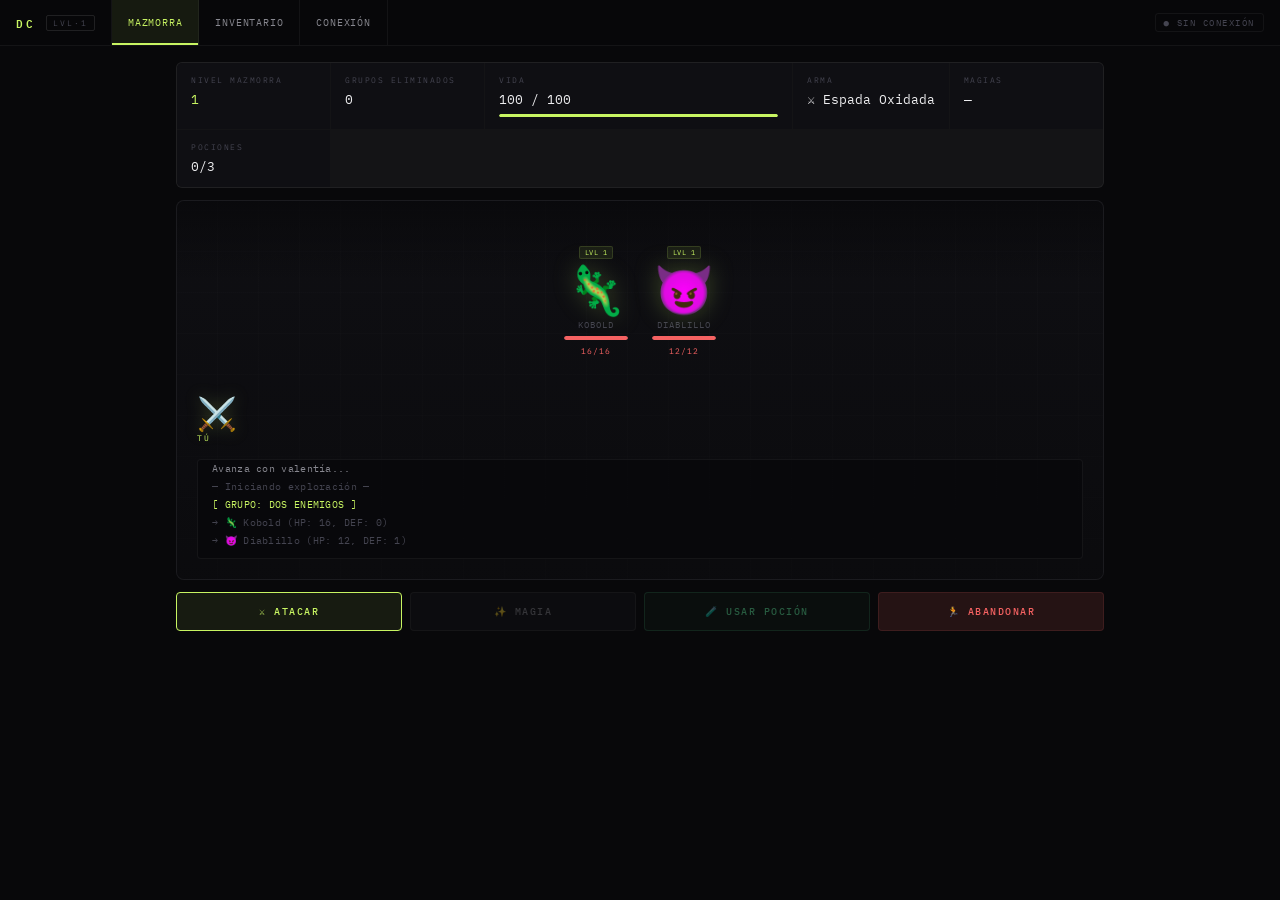
<file: otros/pwa/index.html>
<!DOCTYPE html>
<html lang="es">
<head>
  <meta charset="UTF-8">
  <meta name="viewport" content="width=device-width, initial-scale=1.0">
  <meta name="apple-mobile-web-app-capable" content="yes">
  <meta name="apple-mobile-web-app-title" content="Dungeon Crawler">
  <meta name="apple-mobile-web-app-status-bar-style" content="black-translucent">
  <meta name="theme-color" content="#08080a">
  <link rel="manifest" href="./manifest.json">
  <link rel="apple-touch-icon" href="./docs/png/logo/logo_180x180.png">
  <link rel="icon" href="./docs/png/logo/logo_192x192.png" type="image/png">
  <link rel="preconnect" href="https://fonts.googleapis.com">
  <link rel="stylesheet" href="https://fonts.googleapis.com/css2?family=IBM+Plex+Mono:wght@300;400;500;600&family=IBM+Plex+Sans:wght@300;400;500&display=swap">
  <link rel="stylesheet" href="./css/index.css">
  <title>Dungeon Crawler</title>
</head>
<body>

<!-- ══════════════════════════ HEADER ══════════════════════════ -->
<header id="main-header">
  <a class="logo" href="#">DC<span class="logo-lvl" id="header-level">LVL·1</span></a>
  <nav class="nav-links">
    <a class="nav-link active" href="#" id="nav-game">MAZMORRA</a>
    <a class="nav-link" href="#" id="nav-inv">INVENTARIO</a>
    <a class="nav-link" href="#" id="nav-api">CONEXIÓN</a>
  </nav>
  <div class="nav-right">
    <span id="conn-badge" class="conn-badge offline">● SIN CONEXIÓN</span>
  </div>
  <button class="burger-btn" id="burger" aria-label="Menu">
    <span></span><span></span><span></span>
  </button>
</header>

<div class="mobile-menu" id="mobile-menu">
  <a class="mobile-menu-link active" href="#" data-page="game">MAZMORRA</a>
  <a class="mobile-menu-link" href="#" data-page="inv">INVENTARIO</a>
  <a class="mobile-menu-link" href="#" data-page="api">CONEXIÓN API</a>
</div>

<!-- ══════════════════════════ PAGES ══════════════════════════ -->
<main>

<!-- ▸ PAGE: JUEGO -->
<div class="page active" id="page-game">
  <div class="game-wrap">

    <!-- HUD -->
    <div class="hud">
      <div class="hud-block">
        <div class="hud-label">NIVEL MAZMORRA</div>
        <div class="hud-val accent" id="hud-level">1</div>
      </div>
      <div class="hud-block">
        <div class="hud-label">GRUPOS ELIMINADOS</div>
        <div class="hud-val" id="hud-kills">0</div>
      </div>
      <div class="hud-block hud-hp">
        <div class="hud-label">VIDA</div>
        <div class="hud-val" id="hud-hp">100 / 100</div>
        <div class="hp-bar-wrap"><div class="hp-bar" id="hp-bar"></div></div>
      </div>
      <div class="hud-block">
        <div class="hud-label">ARMA</div>
        <div class="hud-val" id="hud-weapon">⚔️ Espada Oxidada</div>
      </div>
      <div class="hud-block">
        <div class="hud-label">MAGIAS</div>
        <div class="hud-val" id="hud-magics">—</div>
      </div>
      <div class="hud-block">
        <div class="hud-label">POCIONES</div>
        <div class="hud-val" id="hud-potions">0/3</div>
      </div>
    </div>

    <!-- PASILLO / ARENA -->
    <div class="corridor" id="corridor">
      <div class="corridor-bg"></div>
      <div class="corridor-fog"></div>
      
      <!-- Zona de enemigos -->
      <div class="enemy-zone" id="enemy-zone">
        <!-- Generado dinámicamente -->
      </div>

      <!-- Zona del jugador -->
      <div class="player-zone">
        <div class="player-sprite" id="player-sprite">⚔️</div>
        <div class="player-label">TÚ</div>
      </div>

      <!-- Log de batalla -->
      <div class="battle-log" id="battle-log">
        <div class="log-entry accent">[ BIENVENIDO A LA MAZMORRA ]</div>
        <div class="log-entry">Avanza con valentía...</div>
      </div>
    </div>

    <!-- CONTROLES -->
    <div class="controls">
      <button class="btn-primary" id="btn-attack">⚔️ ATACAR</button>
      <button class="btn-secondary" id="btn-magic" disabled>✨ MAGIA</button>
      <button class="btn-potion" id="btn-potion" disabled>🧪 USAR POCIÓN</button>
      <button class="btn-danger" id="btn-flee">🏃 ABANDONAR</button>
    </div>

    <!-- SELECTOR DE MAGIA -->
    <div class="magic-selector hidden" id="magic-selector">
      <div class="ms-title">SELECCIONA MAGIA</div>
      <div class="ms-list" id="ms-list"></div>
      <button class="btn-secondary" id="ms-cancel">CANCELAR</button>
    </div>

  </div>
</div>

<!-- ▸ PAGE: INVENTARIO -->
<div class="page" id="page-inv">
  <div class="inv-wrap">
    <div class="inv-header">
      <div class="inv-header-tag">— INVENTARIO —</div>
      <h1>Tu equipamiento</h1>
      <p>Items guardados en tu sesión actual</p>
    </div>

    <div class="inv-grid">
      <!-- ARMA ACTUAL -->
      <div class="inv-section">
        <div class="sec-header">
          <span class="sec-num">01</span>
          <span class="sec-title">ARMA EQUIPADA</span>
          <span class="sec-line"></span>
        </div>
        <div class="inv-item-card" id="inv-weapon-card">
          <div class="inv-item-icon">⚔️</div>
          <div class="inv-item-info">
            <div class="inv-item-name" id="inv-weapon-name">Espada Oxidada</div>
            <div class="inv-item-stat" id="inv-weapon-stat">DMG: 3–8</div>
            <span class="cert-tag hi">EQUIPADA</span>
          </div>
        </div>
      </div>

      <!-- MAGIAS -->
      <div class="inv-section">
        <div class="sec-header">
          <span class="sec-num">02</span>
          <span class="sec-title">MAGIAS APRENDIDAS (0/3)</span>
          <span class="sec-line"></span>
        </div>
        <div id="inv-magics-list" class="inv-list">
          <div class="inv-empty">Ninguna magia aprendida aún</div>
        </div>
      </div>

      <!-- POCIONES -->
      <div class="inv-section">
        <div class="sec-header">
          <span class="sec-num">03</span>
          <span class="sec-title">POCIONES (0/3)</span>
          <span class="sec-line"></span>
        </div>
        <div id="inv-potions-list" class="inv-list">
          <div class="inv-empty">Sin pociones guardadas</div>
        </div>
      </div>

      <!-- STATS -->
      <div class="inv-section">
        <div class="sec-header">
          <span class="sec-num">04</span>
          <span class="sec-title">ESTADÍSTICAS</span>
          <span class="sec-line"></span>
        </div>
        <div class="stats-grid">
          <div class="stat-block"><div class="stat-label">GRUPOS VENCIDOS</div><div class="stat-val accent" id="stat-kills">0</div></div>
          <div class="stat-block"><div class="stat-label">NIVEL ACTUAL</div><div class="stat-val accent" id="stat-level">1</div></div>
          <div class="stat-block"><div class="stat-label">DAÑO TOTAL</div><div class="stat-val" id="stat-dmg">0</div></div>
          <div class="stat-block"><div class="stat-label">CURACIÓN TOTAL</div><div class="stat-val" id="stat-heal">0</div></div>
        </div>
      </div>
    </div>
  </div>
</div>

<!-- ▸ PAGE: CONEXIÓN API -->
<div class="page" id="page-api">
  <div class="api-wrap">
    <div class="api-header">
      <div class="api-header-tag">— CONEXIÓN —</div>
      <h1>Servidor de Recompensas</h1>
      <p>Conéctate para obtener items al vencer enemigos</p>
    </div>

    <div class="api-form-card">
      <div class="api-status-bar" id="api-status-bar">
        <span id="api-status-icon">●</span>
        <span id="api-status-text">DESCONECTADO</span>
      </div>

      <div class="api-field">
        <label class="api-label">URL DEL SERVIDOR</label>
        <input class="api-input" id="api-url" type="text" value="http://localhost:3000" placeholder="http://localhost:3000">
      </div>
      <div class="api-field">
        <label class="api-label">USUARIO</label>
        <input class="api-input" id="api-user" type="text" placeholder="admin">
      </div>
      <div class="api-field">
        <label class="api-label">CONTRASEÑA</label>
        <input class="api-input" id="api-pass" type="password" placeholder="••••••••">
      </div>

      <div class="api-actions">
        <button class="btn-primary" id="btn-connect">CONECTAR</button>
        <button class="btn-secondary" id="btn-disconnect">DESCONECTAR</button>
      </div>

      <div class="api-note">
        <span class="cert-tag hi">INFO</span>
        <span>Al conectarte recibirás recompensas al vencer grupos de enemigos. Las magias se conservan incluso si mueres.</span>
      </div>
    </div>
  </div>
</div>

</main>

<!-- ══════════════════════════ MODALS ══════════════════════════ -->

<!-- Modal de recompensa -->
<div class="modal-overlay hidden" id="reward-modal">
  <div class="modal-box">
    <div class="modal-tag">— RECOMPENSA —</div>
    <div class="modal-icon" id="rw-icon">⚔️</div>
    <div class="modal-title" id="rw-title">Espada Corta</div>
    <div class="modal-rarity" id="rw-rarity">RARO</div>
    <div class="modal-stat" id="rw-stat">DMG: 6–14</div>
    <div class="modal-desc" id="rw-desc"></div>
    <div class="modal-actions" id="rw-actions">
      <!-- Dinámico según tipo -->
    </div>
  </div>
</div>

<!-- Modal de nivel up -->
<div class="modal-overlay hidden" id="levelup-modal">
  <div class="modal-box levelup">
    <div class="modal-tag">— NIVEL SUPERADO —</div>
    <div class="modal-icon" id="lu-icon">⬆️</div>
    <div class="modal-title" id="lu-title">NIVEL 2</div>
    <div class="modal-desc">Los enemigos serán más fuertes, pero las recompensas también.</div>
    <button class="btn-primary" id="lu-ok">CONTINUAR</button>
  </div>
</div>

<!-- Modal de muerte -->
<div class="modal-overlay hidden" id="death-modal">
  <div class="modal-box death">
    <div class="modal-tag">— HAS CAÍDO —</div>
    <div class="modal-icon">💀</div>
    <div class="modal-title">DERROTA</div>
    <div class="modal-desc">Has perdido tu arma y pociones. Las magias aprendidas permanecen.</div>
    <button class="btn-primary" id="death-restart">REINTENTAR</button>
  </div>
</div>

<!-- Modal de huida -->
<div class="modal-overlay hidden" id="flee-modal">
  <div class="modal-box">
    <div class="modal-tag">— ESCAPASTE —</div>
    <div class="modal-icon">🏃</div>
    <div class="modal-title">MAZMORRA ABANDONADA</div>
    <div class="modal-desc">Tu progreso ha sido guardado. Las magias, pociones y arma actual se conservan.</div>
    <button class="btn-primary" id="flee-ok">MENÚ PRINCIPAL</button>
  </div>
</div>

<!-- ══════════════════════════ SCRIPTS ══════════════════════════ -->
<script src="./js/game.js"></script>
<script>
  // Registro del Service Worker
  if ('serviceWorker' in navigator) {
    window.addEventListener('load', () => {
      navigator.serviceWorker.register('./sw.js')
        .then(reg => console.log('SW registrado:', reg.scope))
        .catch(err => console.error('SW error:', err));
    });
  }
</script>
</body>
</html>
</file>
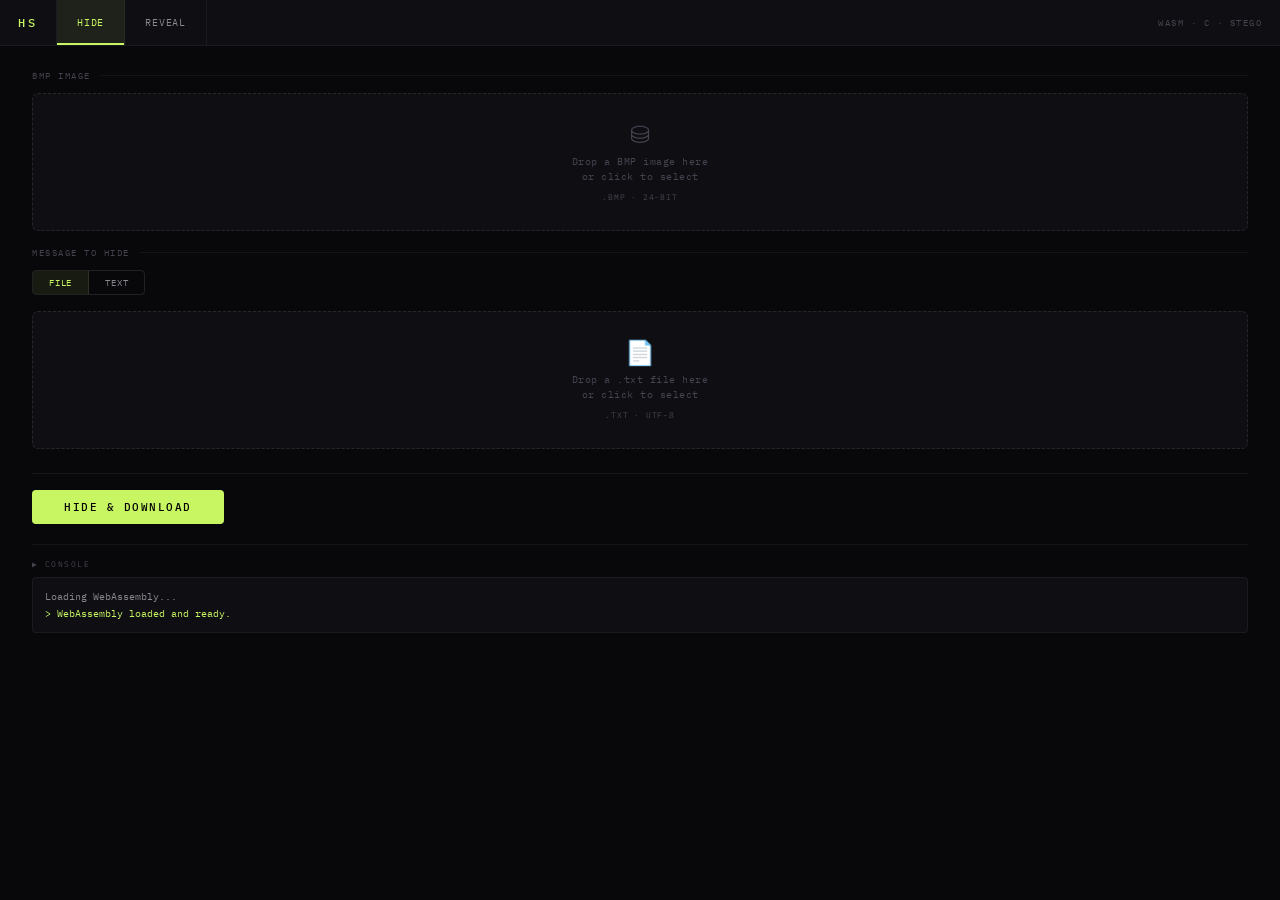
<file: html/hide_show.html>
<!DOCTYPE html>
<html lang="en">
<head>
<meta charset="UTF-8"/>
<meta name="viewport" content="width=device-width, initial-scale=1.0"/>
<title>Hide &amp; Show — Steganography</title>
<link rel="icon" type="image/png" href="../docs/png/logo.png">
<link href="https://fonts.googleapis.com/css2?family=IBM+Plex+Mono:wght@300;400;500&family=IBM+Plex+Sans:wght@300;400;500&display=swap" rel="stylesheet"/>
<link rel="stylesheet" href="../css/hide_show.css">
</head>
<body>

<header>
  <div class="logo" onclick="window.location.assign('../../index.html')">HS</div>
  <div class="mode-tabs">
    <button class="mode-tab active" data-page="hide">Hide</button>
    <button class="mode-tab" data-page="reveal">Reveal</button>
  </div>
  <div class="hdr-right">WASM · C · STEGO</div>
</header>

<!-- ═══════════ HIDE PAGE ═══════════ -->
<div class="page active" id="page-hide">
  <div class="workspace">

    <div class="section-title">BMP Image</div>

    <div class="drop-zone" id="dz-bmp-hide">
      <input type="file" id="bmp-input-hide" accept=".bmp" style="display:none"/>
      <div class="drop-icon">⛁</div>
      <div class="drop-label">Drop a BMP image here<br/>or click to select</div>
      <span class="drop-hint">.bmp · 24-bit</span>
      <span class="drop-filename" id="fn-bmp-hide"></span>
    </div>

    <div class="section-title">Message to Hide</div>

    <div class="source-toggle" id="source-toggle">
      <button class="src-btn active" data-source="file">File</button>
      <button class="src-btn" data-source="text">Text</button>
    </div>

    <div class="source-section active" id="src-file">
      <div class="drop-zone" id="dz-txt">
        <input type="file" id="txt-input" accept=".txt" style="display:none"/>
        <div class="drop-icon">📄</div>
        <div class="drop-label">Drop a .txt file here<br/>or click to select</div>
        <span class="drop-hint">.txt · utf-8</span>
        <span class="drop-filename" id="fn-txt"></span>
      </div>
    </div>

    <div class="source-section" id="src-text">
      <textarea class="txt-textarea" id="txt-textarea" placeholder="Type the message you want to hide in the image..."></textarea>
    </div>

    <div class="action-row">
      <button class="action-btn" id="btn-hide">Hide &amp; Download</button>
    </div>

    <div class="console-wrap">
      <div class="console-header">▶ console</div>
      <div class="console" id="console-hide">Loading WebAssembly...</div>
    </div>

  </div>
</div>

<!-- ═══════════ REVEAL PAGE ═══════════ -->
<div class="page" id="page-reveal">
  <div class="workspace">

    <div class="section-title">Image with Secret</div>

    <div class="drop-zone" id="dz-bmp-reveal">
      <input type="file" id="bmp-input-reveal" accept=".bmp" style="display:none"/>
      <div class="drop-icon">⛁</div>
      <div class="drop-label">Drop the BMP image with the hidden message<br/>or click to select</div>
      <span class="drop-hint">.bmp · 24-bit</span>
      <span class="drop-filename" id="fn-bmp-reveal"></span>
    </div>

    <div class="result-box" id="result-box">
      <div class="result-label">Revealed Message</div>
      <div class="result-text" id="result-text"></div>
    </div>

    <div class="action-row">
      <button class="action-btn" id="btn-reveal">Reveal Secret</button>
    </div>

    <div class="console-wrap">
      <div class="console-header">▶ console</div>
      <div class="console" id="console-reveal">Loading WebAssembly...</div>
    </div>

  </div>
</div>

<script src="../js/hide_show/main.js"></script>
<script src="../js/hide_show/hide_show.js"></script>

</body>
</html>
</file>
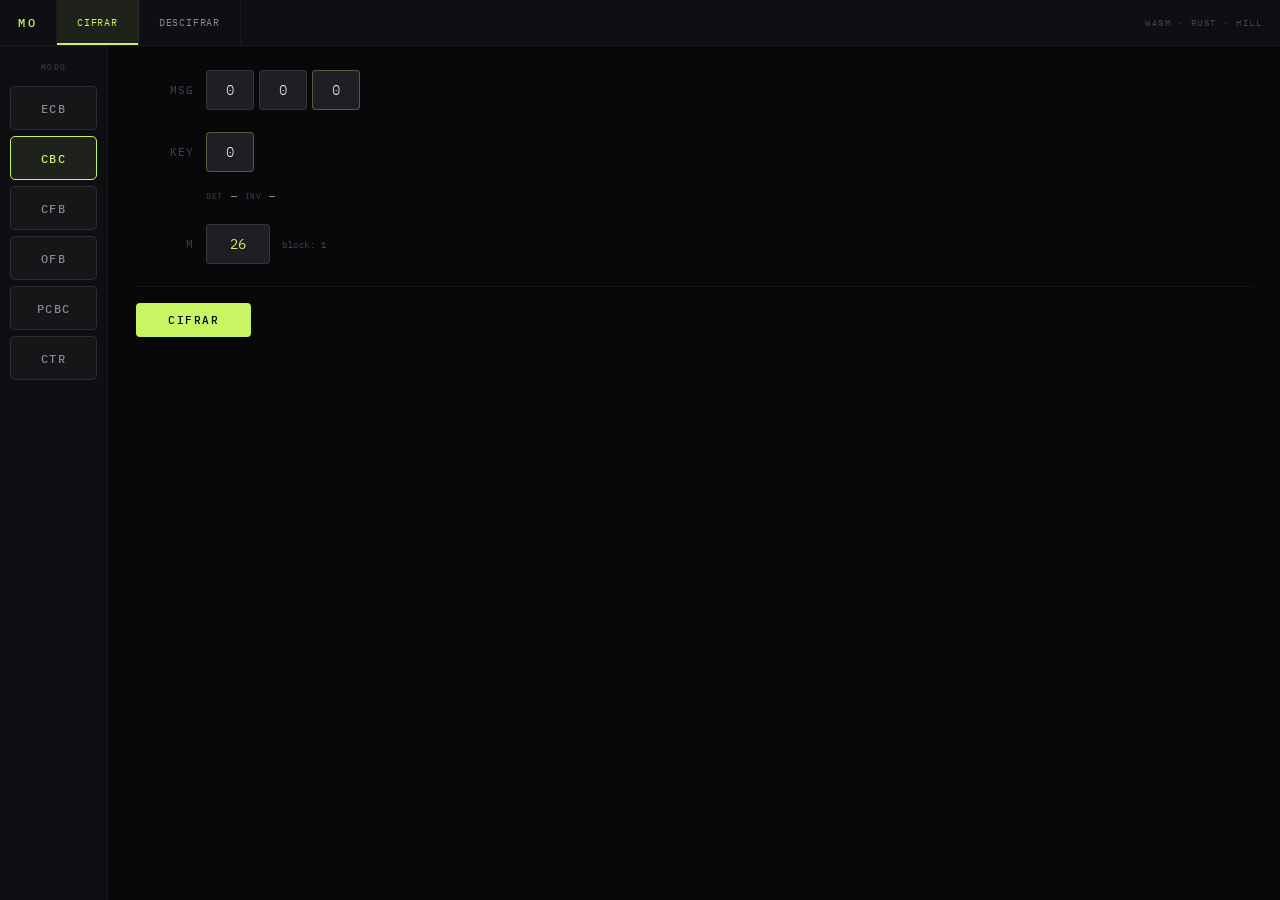
<file: html/modus_operandi.html>
<!DOCTYPE html>
<html lang="es">
<head>
<meta charset="UTF-8"/>
<meta name="viewport" content="width=device-width, initial-scale=1.0"/>
<title>modus operandi — Hill Cipher</title>
<link rel="icon" type="image/png" href="../docs/png/logo.png">
<link href="https://fonts.googleapis.com/css2?family=IBM+Plex+Mono:wght@300;400;500&family=IBM+Plex+Sans:wght@300;400;500&display=swap" rel="stylesheet"/>
<link rel="stylesheet" href="../css/modus_operandi.css"/>
</head>
<body>

<header>
  <div class="logo" href="#" onclick="window.location.assign('../index.html')">MO</div>
  <div class="mode-tabs">
    <button class="mode-tab active" data-action="cipher">Cifrar</button>
    <button class="mode-tab" data-action="decipher">Descifrar</button>
  </div>
  <div class="hdr-right">WASM · RUST · HILL</div>
</header>

<div class="workspace">

  <!-- LEFT – Operation modes -->
  <div class="left-panel">
    <span class="lp-title">Modo</span>
    <div class="mode-group">
      <button class="mode-btn" data-mode="ecb">ECB</button>
      <button class="mode-btn active" data-mode="cbc">CBC</button>
      <button class="mode-btn" data-mode="cfb">CFB</button>
      <button class="mode-btn" data-mode="ofb">OFB</button>
      <button class="mode-btn" data-mode="pcbc">PCBC</button>
      <button class="mode-btn" data-mode="ctr">CTR</button>
    </div>
  </div>

  <!-- CENTER -->
  <div class="center-panel">

    <!-- Parameter rows -->
    <div class="input-area">

      <!-- msg / cipher_text row -->
      <div class="param-row" id="row-msg">
        <span class="param-label" id="label-msg">msg</span>
        <div class="cell-scroll" id="scroll-msg">
          <div class="cell-inner" id="cells-msg"></div>
        </div>
      </div>

      <!-- c₀ / iv row -->
      <div class="param-row" id="row-iv" style="display:none">
        <span class="param-label">c₀</span>
        <div class="cell-scroll" id="scroll-iv">
          <div class="cell-inner" id="cells-iv"></div>
        </div>
      </div>

      <!-- key row -->
      <div class="param-row" id="row-key">
        <span class="param-label">key</span>
        <div class="cell-scroll" id="scroll-key">
          <div class="cell-inner" id="cells-key"></div>
        </div>
      </div>
      <!-- key info (determinant & inverse) -->
      <div class="key-info-row">
        <span class="kinfo-label">det</span>
        <span class="kinfo-val" id="key-det">—</span>
        <span class="kinfo-label">inv</span>
        <span class="kinfo-val kinfo-inv" id="key-inv">—</span>
      </div>

      <!-- nonce row (decipher CTR only) -->
      <div class="param-row" id="row-nonce" style="display:none">
        <span class="param-label">nonce</span>
        <div class="cell-scroll" id="scroll-nonce">
          <div class="cell-inner" id="cells-nonce"></div>
        </div>
      </div>

      <!-- padding row (decipher only) -->
      <div class="param-row" id="row-padding" style="display:none">
        <span class="param-label">padding</span>
        <input type="number" class="pad-input" id="inp-padding" value="0" min="0"/>
      </div>

      <!-- modulus row -->
      <div class="param-row" id="row-mod">
        <span class="param-label">m</span>
        <input type="number" class="mod-input" id="inp-mod" value="26" min="2"/>
        <span class="dim-hint" id="dim-hint">block: 1</span>
      </div>

    </div>

    <!-- Action -->
    <div class="action-row">
      <button class="action-btn" id="action-btn">Cifrar</button>
    </div>

    <!-- Result -->
    <div class="result-area" id="result-area" style="display:none">
      <span class="result-caption" id="result-caption">Cipher Text</span>
      <div class="cell-scroll res-scroll" id="scroll-result">
        <div class="cell-inner" id="cells-result"></div>
      </div>
      <div class="result-meta">
        <span class="meta-item">Padding: <strong id="res-padding">—</strong></span>
        <span class="meta-item" id="res-iv-wrap" style="display:none">c₀: [<span id="res-iv">—</span>]</span>
        <span class="meta-item" id="res-nonce-wrap" style="display:none">nonce: [<span id="res-nonce">—</span>]</span>
      </div>
    </div>

  </div>
</div>

<script type="module" src="../js/modus_operandi/modus_operandi_glue.js"></script>
</body>
</html>
</file>
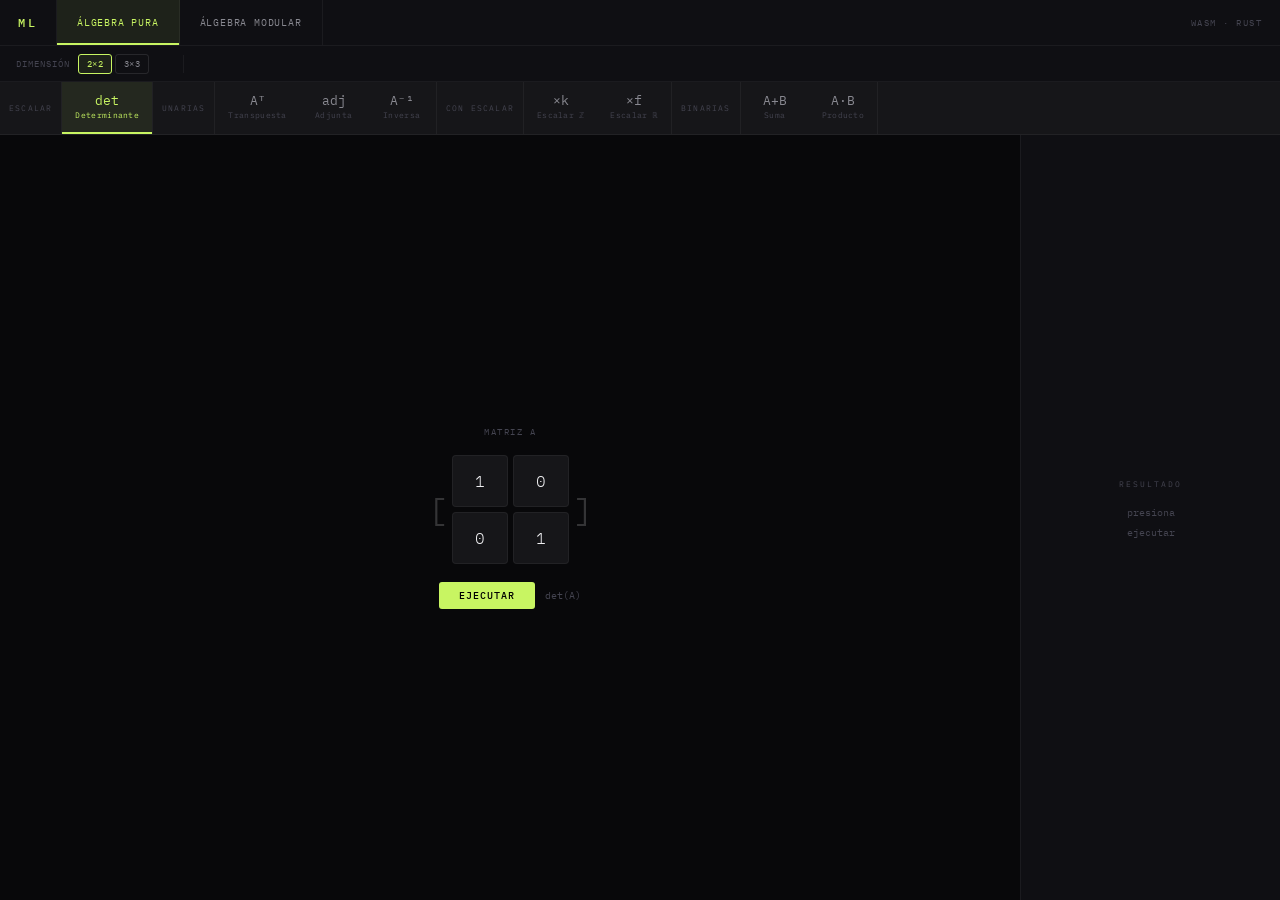
<file: html/practica-3.html>
<!DOCTYPE html>
<html lang="es">
<head>
<meta charset="UTF-8"/>
<meta name="viewport" content="width=device-width, initial-scale=1.0"/>
<title>MatrixLab</title>
<link rel="icon" type="image/png" href="../docs/png/logo.png">
<link href="https://fonts.googleapis.com/css2?family=IBM+Plex+Mono:ital,wght@0,300;0,400;0,500;1,300&family=IBM+Plex+Sans:wght@300;400;500;600&display=swap" rel="stylesheet"/>
<link rel="stylesheet" href="../css/practica-3.css">
</head>
<body>

<header>
  <div class="logo" href="#" onclick="window.location.assign('../index.html')">ML</div>
  <div class="mode-tabs">
    <button class="mode-tab active" onclick="setMode('pure',this)">Álgebra Pura</button>
    <button class="mode-tab" onclick="setMode('modular',this)">Álgebra Modular</button>
  </div>
  <div class="hdr-right">WASM · RUST</div>
  <button class="p3-burger-btn" id="p3-burger" aria-label="Menú" onclick="toggleP3Burger()">
    <span></span><span></span><span></span>
  </button>
</header>

<!-- Mobile/Tablet overlay menu -->
<div class="p3-mobile-menu" id="p3-mobile-menu">
  <!-- Mode toggle -->
  <div class="pmm-mode-row">
    <button class="pmm-mode-btn active" id="pmm-mode-pure" onclick="pmobileSetMode('pure')">Álgebra Pura</button>
    <button class="pmm-mode-btn" id="pmm-mode-modular" onclick="pmobileSetMode('modular')">Álgebra Modular</button>
  </div>
  <!-- Dimension & mod config -->
  <div class="pmm-config">
    <span class="cfg-label">Dim</span>
    <div class="dim-btns">
      <button class="dim-btn active" id="pmm-dim2" onclick="pmobileDim(2)">2×2</button>
      <button class="dim-btn" id="pmm-dim3" onclick="pmobileDim(3)">3×3</button>
    </div>
    <div id="pmm-mod-wrap" style="display:none;align-items:center;gap:6px">
      <span class="mod-lbl">mod m =</span>
      <input type="number" class="mod-inp" id="pmm-global-mod" value="26" min="1" oninput="syncMod(this.value)"/>
    </div>
  </div>
  <!-- Pure ops -->
  <div id="pmm-pure-ops">
    <div class="pmm-section">
      <div class="pmm-section-title">Escalar</div>
      <button class="pmm-btn active" id="pmm-det" onclick="pmobileOp('det',this)"><span class="pmm-sym">det</span>Determinante</button>
    </div>
    <div class="pmm-section">
      <div class="pmm-section-title">Unarias</div>
      <button class="pmm-btn" id="pmm-trans" onclick="pmobileOp('trans',this)"><span class="pmm-sym">Aᵀ</span>Transpuesta</button>
      <button class="pmm-btn" id="pmm-adj" onclick="pmobileOp('adj',this)"><span class="pmm-sym">adj</span>Adjunta</button>
      <button class="pmm-btn" id="pmm-inv" onclick="pmobileOp('inv',this)"><span class="pmm-sym">A⁻¹</span>Inversa</button>
    </div>
    <div class="pmm-section">
      <div class="pmm-section-title">Con escalar</div>
      <button class="pmm-btn" id="pmm-esc" onclick="pmobileOp('esc',this)"><span class="pmm-sym">×k</span>Escalar ℤ</button>
      <button class="pmm-btn" id="pmm-escf" onclick="pmobileOp('escf',this)"><span class="pmm-sym">×f</span>Escalar ℝ</button>
    </div>
    <div class="pmm-section">
      <div class="pmm-section-title">Binarias</div>
      <button class="pmm-btn" id="pmm-add" onclick="pmobileOp('add',this)"><span class="pmm-sym">A+B</span>Suma</button>
      <button class="pmm-btn" id="pmm-mul" onclick="pmobileOp('mul',this)"><span class="pmm-sym">A·B</span>Producto</button>
    </div>
  </div>
  <!-- Modular ops -->
  <div id="pmm-modular-ops" style="display:none">
    <div class="pmm-section">
      <div class="pmm-section-title">Módulo</div>
      <button class="pmm-btn active" id="pmm-mmod" onclick="pmobileOp('mmod',this)"><span class="pmm-sym">A%m</span>Módulo</button>
      <button class="pmm-btn" id="pmm-minv" onclick="pmobileOp('minv',this)"><span class="pmm-sym">A⁻¹</span>Inversa mod</button>
    </div>
    <div class="pmm-section">
      <div class="pmm-section-title">Con escalar</div>
      <button class="pmm-btn" id="pmm-mesc" onclick="pmobileOp('mesc',this)"><span class="pmm-sym">k·m</span>Escalar mod</button>
    </div>
    <div class="pmm-section">
      <div class="pmm-section-title">Binarias</div>
      <button class="pmm-btn" id="pmm-madd" onclick="pmobileOp('madd',this)"><span class="pmm-sym">+m</span>Suma mod</button>
      <button class="pmm-btn" id="pmm-mmul" onclick="pmobileOp('mmul',this)"><span class="pmm-sym">·m</span>Producto mod</button>
    </div>
  </div>
</div>

<div class="config-bar">
  <span class="cfg-label">Dimensión</span>
  <div class="dim-btns">
    <button class="dim-btn active" onclick="setDim(2,this)">2×2</button>
    <button class="dim-btn" onclick="setDim(3,this)">3×3</button>
  </div>
  <div class="cfg-sep"></div>
  <div class="mod-wrap" id="mod-wrap">
    <span class="mod-lbl">mod m =</span>
    <input type="number" class="mod-inp" id="global-mod" value="26" min="1"/>
  </div>
</div>

<div class="toolbar">
  <div class="tb-inner" id="tb-pure">
    <div class="tb-group">
      <div class="tb-glabel">escalar</div>
      <button class="tb-btn active" onclick="selectOp('det',this)">
        <span class="tb-sym">det</span><span class="tb-name">Determinante</span>
      </button>
    </div>
    <div class="tb-group">
      <div class="tb-glabel">unarias</div>
      <button class="tb-btn" onclick="selectOp('trans',this)">
        <span class="tb-sym">Aᵀ</span><span class="tb-name">Transpuesta</span>
      </button>
      <button class="tb-btn" onclick="selectOp('adj',this)">
        <span class="tb-sym">adj</span><span class="tb-name">Adjunta</span>
      </button>
      <button class="tb-btn" onclick="selectOp('inv',this)">
        <span class="tb-sym">A⁻¹</span><span class="tb-name">Inversa</span>
      </button>
    </div>
    <div class="tb-group">
      <div class="tb-glabel">con escalar</div>
      <button class="tb-btn" onclick="selectOp('esc',this)">
        <span class="tb-sym">×k</span><span class="tb-name">Escalar ℤ</span>
      </button>
      <button class="tb-btn" onclick="selectOp('escf',this)">
        <span class="tb-sym">×f</span><span class="tb-name">Escalar ℝ</span>
      </button>
    </div>
    <div class="tb-group">
      <div class="tb-glabel">binarias</div>
      <button class="tb-btn" onclick="selectOp('add',this)">
        <span class="tb-sym">A+B</span><span class="tb-name">Suma</span>
      </button>
      <button class="tb-btn" onclick="selectOp('mul',this)">
        <span class="tb-sym">A·B</span><span class="tb-name">Producto</span>
      </button>
    </div>
  </div>
  <div class="tb-inner" id="tb-modular" style="display:none">
    <div class="tb-group">
      <div class="tb-glabel">módulo</div>
      <button class="tb-btn active" onclick="selectOp('mmod',this)">
        <span class="tb-sym">A%m</span><span class="tb-name">Módulo</span>
      </button>
      <button class="tb-btn" onclick="selectOp('minv',this)">
        <span class="tb-sym">A⁻¹</span><span class="tb-name">Inversa mod</span>
      </button>
    </div>
    <div class="tb-group">
      <div class="tb-glabel">con escalar</div>
      <button class="tb-btn" onclick="selectOp('mesc',this)">
        <span class="tb-sym">k·m</span><span class="tb-name">Escalar mod</span>
      </button>
    </div>
    <div class="tb-group">
      <div class="tb-glabel">binarias</div>
      <button class="tb-btn" onclick="selectOp('madd',this)">
        <span class="tb-sym">+m</span><span class="tb-name">Suma mod</span>
      </button>
      <button class="tb-btn" onclick="selectOp('mmul',this)">
        <span class="tb-sym">·m</span><span class="tb-name">Producto mod</span>
      </button>
    </div>
  </div>
</div>

<!-- B-MATRIX BAR (binary ops) -->
<div class="b-bar" id="b-bar">
  <span class="b-lbl">Matriz B</span>
  <div class="b-bracket">[</div>
  <div id="b-grid"></div>
  <div class="b-bracket">]</div>
  <span class="op-sym-big" id="op-sym-display">+</span>
  <span style="font-family:var(--mono);font-size:9px;color:var(--txt3)">↑ presiona ejecutar abajo</span>
  <div class="b-transfer-group" id="b-transfer-group">
    <button class="b-xfer-only-swap" onclick="swapAB()" title="Intercambiar A y B">A ↔ B</button>
  </div>
</div>

<div class="workspace" id="workspace">
  <!-- LEFT: scalar -->
  <div class="left-panel hidden" id="left-panel">
    <div class="sc-group" id="sc-k" style="display:none">
      <span class="sc-lbl">escalar k</span>
      <input type="number" class="sc-inp" id="inp-k" value="3"/>
    </div>
    <div class="sc-group" id="sc-f" style="display:none">
      <span class="sc-lbl">factor f</span>
      <input type="number" class="sc-inp" id="inp-f" value="0.5" step="0.1"/>
    </div>
  </div>

  <!-- TABLET B-AREA (injected by JS when needed) -->
  <div class="b-area-tablet" id="b-area-tablet" style="display:none">
    <span class="b-lbl-t">Matriz B</span>
    <div class="b-wrap">
      <div class="a-bracket">[</div>
      <div id="b-grid-tablet"></div>
      <div class="a-bracket">]</div>
    </div>
    <button class="run-btn" style="font-size:9px;padding:5px 14px" onclick="swapAB()">A ↔ B</button>
  </div>

  <!-- CENTER -->
  <div class="mat-center">
    <span class="mat-top-lbl">Matriz A</span>
    <div class="mat-wrap">
      <div class="a-bracket">[</div>
      <div id="a-grid"></div>
      <div class="a-bracket">]</div>
    </div>
    <div class="run-row">
      <button class="run-btn" onclick="runOp()">Ejecutar</button>
      <span class="run-hint" id="run-hint">det(A)</span>
    </div>
  </div>

  <!-- RIGHT: result -->
  <div class="res-panel">
    <span class="res-tag">resultado</span>
    <div id="res-display"><div class="res-empty">presiona<br/>ejecutar</div></div>
    <span class="res-fn" id="res-fn"></span>
  </div>
</div>

<div class="wasm-notice" id="wasm-notice">WASM no cargado — ajusta la ruta del pkg en el script</div>

<script type="module" src="../js/practica-3/practica-3.js"></script>
</body>
</html>
</file>
<file: otros/pwa/css/index.css>
/* ── RESET ── */
*,*::before,*::after{box-sizing:border-box;margin:0;padding:0}

/* ── VARIABLES (Nivel 1: verde) ── */
:root{
  --bg:#08080a;--s1:#0f0f13;--s2:#161619;--s3:#1e1e24;
  --b0:rgba(255,255,255,0.05);--b1:rgba(255,255,255,0.10);--b2:rgba(255,255,255,0.18);

  /* Color de acento - cambia por nivel */
  --acc:#c8f562;--acc2:#a8d040;
  --acc-d:rgba(200,245,98,0.08);--acc-d2:rgba(200,245,98,0.14);
  --acc-glow:rgba(200,245,98,0.25);

  --txt:#eeeef0;--txt2:#888890;--txt3:#444450;
  --danger:#f56262;--danger-d:rgba(245,98,98,0.12);
  --mono:'IBM Plex Mono',monospace;--sans:'IBM Plex Sans',sans-serif;

  --hp-col:#c8f562;
  --transition-acc: 0.6s ease;
}

/* ── NIVELES: cambio de color de acento ── */
[data-level="2"]{
  --acc:#62c8f5;--acc2:#40a8d0;
  --acc-d:rgba(98,200,245,0.08);--acc-d2:rgba(98,200,245,0.14);
  --acc-glow:rgba(98,200,245,0.25);
}
[data-level="3"]{
  --acc:#f5a362;--acc2:#d08040;
  --acc-d:rgba(245,163,98,0.08);--acc-d2:rgba(245,163,98,0.14);
  --acc-glow:rgba(245,163,98,0.25);
}
[data-level="4"]{
  --acc:#c862f5;--acc2:#a040d0;
  --acc-d:rgba(200,98,245,0.08);--acc-d2:rgba(200,98,245,0.14);
  --acc-glow:rgba(200,98,245,0.25);
}
[data-level="5"]{
  --acc:#f5e262;--acc2:#d0be40;
  --acc-d:rgba(245,226,98,0.08);--acc-d2:rgba(245,226,98,0.14);
  --acc-glow:rgba(245,226,98,0.25);
}

html{scroll-behavior:smooth}
body{
  background:var(--bg);color:var(--txt);font-family:var(--sans);
  min-height:100vh;overflow-x:hidden;
  transition:--acc var(--transition-acc);
}

/* ── NAV ── */
header{
  position:sticky;top:0;z-index:100;
  display:flex;align-items:center;
  border-bottom:1px solid var(--b0);
  background:rgba(8,8,10,0.94);
  backdrop-filter:blur(14px);height:46px;flex-shrink:0;
  transition:border-color 0.4s;
}
.logo{
  padding:0 16px;font-family:var(--mono);font-size:11px;font-weight:600;
  color:var(--acc);letter-spacing:3px;text-transform:uppercase;
  border-right:1px solid var(--b0);height:100%;
  display:flex;align-items:center;gap:10px;flex-shrink:0;text-decoration:none;
  transition:color var(--transition-acc);
}
.logo-lvl{
  font-size:8px;color:var(--txt3);letter-spacing:2px;font-weight:400;
  border:1px solid var(--b1);padding:2px 6px;border-radius:2px;
}
.nav-links{display:flex;height:100%}
.nav-link{
  padding:0 16px;font-family:var(--mono);font-size:10px;
  color:var(--txt2);text-decoration:none;border-right:1px solid var(--b0);
  height:100%;letter-spacing:0.8px;transition:all 0.13s;
  text-transform:uppercase;display:flex;align-items:center;position:relative;
}
.nav-link:hover{color:var(--txt);background:var(--b0)}
.nav-link.active{color:var(--acc);background:var(--acc-d)}
.nav-link.active::after{
  content:'';position:absolute;bottom:0;left:0;right:0;
  height:2px;background:var(--acc);
  transition:background var(--transition-acc);
}
.nav-right{
  margin-left:auto;padding:0 16px;
  font-family:var(--mono);font-size:9px;color:var(--txt3);letter-spacing:1.5px;
}

/* BADGE CONEXIÓN */
.conn-badge{
  font-family:var(--mono);font-size:9px;letter-spacing:1.5px;
  text-transform:uppercase;padding:3px 8px;border-radius:3px;
  border:1px solid var(--b1);transition:all 0.3s;
}
.conn-badge.online{color:var(--acc);border-color:var(--acc-glow);background:var(--acc-d)}
.conn-badge.offline{color:var(--txt3);border-color:var(--b0)}

/* BURGER */
.burger-btn{
  display:none;flex-direction:column;justify-content:center;
  gap:4px;padding:0 14px;height:100%;
  background:none;border:none;cursor:pointer;margin-left:auto;
}
.burger-btn span{
  display:block;width:18px;height:1px;background:var(--txt2);
  transition:all 0.2s;transform-origin:center;
}
.burger-btn.open span:nth-child(1){transform:translateY(5px) rotate(45deg)}
.burger-btn.open span:nth-child(2){opacity:0;transform:scaleX(0)}
.burger-btn.open span:nth-child(3){transform:translateY(-5px) rotate(-45deg)}

.mobile-menu{
  display:none;position:fixed;top:46px;left:0;right:0;bottom:0;
  background:rgba(8,8,10,0.97);backdrop-filter:blur(20px);
  z-index:99;flex-direction:column;border-top:1px solid var(--b0);
}
.mobile-menu.open{display:flex}
.mobile-menu-link{
  padding:18px 24px;font-family:var(--mono);font-size:11px;
  color:var(--txt2);text-decoration:none;letter-spacing:1.5px;
  text-transform:uppercase;border-bottom:1px solid var(--b0);
  display:flex;align-items:center;gap:12px;transition:all 0.13s;
}
.mobile-menu-link:hover,.mobile-menu-link.active{color:var(--acc);background:var(--acc-d)}
.mobile-menu-link::before{content:'→';color:var(--txt3);font-size:10px;transition:color 0.13s}
.mobile-menu-link:hover::before,.mobile-menu-link.active::before{color:var(--acc)}

/* ── PAGES ── */
.page{display:none}.page.active{display:block}
main{min-height:calc(100vh - 46px)}

/* ══════════════════════════════
   GAME PAGE
══════════════════════════════ */
.game-wrap{
  max-width:960px;margin:0 auto;padding:16px;
  display:flex;flex-direction:column;gap:12px;
}

/* HUD */
.hud{
  display:grid;
  grid-template-columns:repeat(6,1fr);
  gap:1px;background:var(--b0);
  border:1px solid var(--b0);border-radius:6px;overflow:hidden;
}
.hud-block{
  background:var(--s1);padding:12px 14px;
  transition:background 0.13s;
}
.hud-hp{grid-column:span 2}
.hud-label{
  font-family:var(--mono);font-size:8px;color:var(--txt3);
  letter-spacing:1.5px;text-transform:uppercase;margin-bottom:6px;
}
.hud-val{
  font-family:var(--mono);font-size:13px;color:var(--txt);
  white-space:nowrap;overflow:hidden;text-overflow:ellipsis;
}
.hud-val.accent{color:var(--acc);transition:color var(--transition-acc)}
.hp-bar-wrap{
  height:3px;background:var(--s3);border-radius:2px;margin-top:6px;overflow:hidden;
}
.hp-bar{
  height:100%;background:var(--acc);border-radius:2px;
  width:100%;transition:width 0.4s ease, background 0.4s;
}

/* CORRIDOR */
.corridor{
  position:relative;border:1px solid var(--b0);border-radius:8px;
  overflow:hidden;background:var(--s1);
  min-height:320px;display:flex;flex-direction:column;
  justify-content:space-between;padding:20px;gap:16px;
}
.corridor-bg{
  position:absolute;inset:0;
  background:
    linear-gradient(180deg, rgba(8,8,10,0) 0%, rgba(8,8,10,0.6) 100%),
    repeating-linear-gradient(
      90deg,
      transparent 0px,
      transparent 40px,
      rgba(255,255,255,0.01) 40px,
      rgba(255,255,255,0.01) 41px
    ),
    repeating-linear-gradient(
      0deg,
      transparent 0px,
      transparent 40px,
      rgba(255,255,255,0.01) 40px,
      rgba(255,255,255,0.01) 41px
    );
  pointer-events:none;
}
.corridor-fog{
  position:absolute;top:0;left:0;right:0;height:80px;
  background:linear-gradient(180deg, rgba(8,8,10,0.8) 0%, transparent 100%);
  pointer-events:none;
}

/* ENEMY ZONE */
.enemy-zone{
  display:flex;align-items:center;justify-content:center;
  gap:24px;padding:16px;min-height:160px;flex-wrap:wrap;
  position:relative;z-index:1;
}
.enemy-card{
  display:flex;flex-direction:column;align-items:center;gap:6px;
  animation:enemyAppear 0.4s ease;
}
@keyframes enemyAppear{from{opacity:0;transform:scale(0.7) translateY(-20px)}to{opacity:1;transform:scale(1)}}
.enemy-sprite{
  font-size:48px;line-height:1;
  filter:drop-shadow(0 0 12px var(--acc-glow));
  transition:filter var(--transition-acc);
  cursor:default;user-select:none;
}
.enemy-sprite.hit{animation:enemyHit 0.3s ease}
.enemy-sprite.dead{filter:grayscale(1) opacity(0.3)}
@keyframes enemyHit{0%{transform:scale(1)}50%{transform:scale(1.3) rotate(-10deg)}100%{transform:scale(1)}}
.enemy-name{
  font-family:var(--mono);font-size:9px;color:var(--txt3);
  letter-spacing:1px;text-transform:uppercase;
}
.enemy-hp-wrap{
  width:64px;height:4px;background:var(--s3);
  border-radius:2px;overflow:hidden;
}
.enemy-hp-bar{
  height:100%;background:var(--danger);border-radius:2px;
  transition:width 0.3s ease;
}
.enemy-lvl-badge{
  font-family:var(--mono);font-size:7px;color:var(--acc);
  border:1px solid var(--acc-d2);background:var(--acc-d);
  padding:1px 5px;border-radius:2px;letter-spacing:0.5px;
  transition:color var(--transition-acc),border-color var(--transition-acc);
}

/* PLAYER ZONE */
.player-zone{
  display:flex;flex-direction:column;align-items:flex-start;
  gap:4px;position:relative;z-index:1;
}
.player-sprite{
  font-size:32px;line-height:1;
  filter:drop-shadow(0 0 8px var(--acc-glow));
  transition:filter var(--transition-acc);
  user-select:none;
}
.player-sprite.attacking{animation:playerAttack 0.5s ease}
@keyframes playerAttack{0%{transform:translateX(0)}30%{transform:translateX(30px) scale(1.2)}60%{transform:translateX(20px)}100%{transform:translateX(0)}}
.player-sprite.hurt{animation:playerHurt 0.4s ease}
@keyframes playerHurt{0%,100%{transform:translateX(0)}25%{transform:translateX(-8px)}75%{transform:translateX(8px)}}
.player-label{
  font-family:var(--mono);font-size:8px;color:var(--acc);
  letter-spacing:2px;transition:color var(--transition-acc);
}

/* BATTLE LOG */
.battle-log{
  position:relative;z-index:1;
  background:rgba(8,8,10,0.7);border:1px solid var(--b0);
  border-radius:4px;padding:10px 14px;
  max-height:100px;overflow-y:auto;
  display:flex;flex-direction:column;gap:3px;
  scrollbar-width:thin;scrollbar-color:var(--b1) transparent;
}
.log-entry{
  font-family:var(--mono);font-size:10px;color:var(--txt2);
  letter-spacing:0.3px;line-height:1.5;
}
.log-entry.accent{color:var(--acc);transition:color var(--transition-acc)}
.log-entry.damage{color:var(--danger)}
.log-entry.heal{color:#62f5a3}
.log-entry.info{color:var(--txt3)}

/* CONTROLS */
.controls{
  display:flex;gap:8px;flex-wrap:wrap;
}
.btn-primary{
  flex:1;min-width:100px;
  font-family:var(--mono);font-size:10px;font-weight:500;
  letter-spacing:1.5px;text-transform:uppercase;
  padding:12px 16px;border-radius:4px;cursor:pointer;
  border:1px solid var(--acc);background:var(--acc-d);color:var(--acc);
  transition:all 0.15s;
}
.btn-primary:hover:not(:disabled){background:var(--acc);color:#000}
.btn-primary:disabled{opacity:0.35;cursor:not-allowed}
.btn-secondary{
  flex:1;min-width:100px;
  font-family:var(--mono);font-size:10px;font-weight:500;
  letter-spacing:1.5px;text-transform:uppercase;
  padding:12px 16px;border-radius:4px;cursor:pointer;
  border:1px solid var(--b1);background:var(--s2);color:var(--txt2);
  transition:all 0.15s;
}
.btn-secondary:hover:not(:disabled){border-color:var(--b2);color:var(--txt)}
.btn-secondary:disabled{opacity:0.35;cursor:not-allowed}
.btn-potion{
  flex:1;min-width:100px;
  font-family:var(--mono);font-size:10px;font-weight:500;
  letter-spacing:1.5px;text-transform:uppercase;
  padding:12px 16px;border-radius:4px;cursor:pointer;
  border:1px solid rgba(98,245,163,0.3);background:rgba(98,245,163,0.07);
  color:#62f5a3;transition:all 0.15s;
}
.btn-potion:hover:not(:disabled){background:rgba(98,245,163,0.18);color:#fff}
.btn-potion:disabled{opacity:0.35;cursor:not-allowed}
.btn-danger{
  flex:1;min-width:100px;
  font-family:var(--mono);font-size:10px;font-weight:500;
  letter-spacing:1.5px;text-transform:uppercase;
  padding:12px 16px;border-radius:4px;cursor:pointer;
  border:1px solid var(--danger-d);background:var(--danger-d);
  color:var(--danger);transition:all 0.15s;
}
.btn-danger:hover:not(:disabled){background:var(--danger);color:#000}

/* MAGIC SELECTOR */
.magic-selector{
  background:var(--s1);border:1px solid var(--b1);border-radius:6px;
  padding:16px;display:flex;flex-direction:column;gap:10px;
}
.magic-selector.hidden{display:none}
.ms-title{
  font-family:var(--mono);font-size:9px;color:var(--txt3);
  letter-spacing:2px;text-transform:uppercase;
}
.ms-list{display:flex;flex-direction:column;gap:6px}
.ms-item{
  display:flex;align-items:center;gap:12px;
  padding:10px 14px;background:var(--s2);border:1px solid var(--b0);
  border-radius:4px;cursor:pointer;transition:all 0.13s;
}
.ms-item:hover{border-color:var(--b2);background:var(--s3)}
.ms-item-icon{font-size:20px}
.ms-item-name{font-family:var(--mono);font-size:11px;color:var(--txt)}
.ms-item-stat{font-family:var(--mono);font-size:9px;color:var(--txt3);margin-left:auto}

/* ══════════════════════════════
   INVENTORY PAGE
══════════════════════════════ */
.inv-wrap{max-width:900px;margin:0 auto;padding:0 2rem}
.inv-header{padding:40px 0 30px;border-bottom:1px solid var(--b0)}
.inv-header-tag{
  font-family:var(--mono);font-size:9px;color:var(--acc);
  letter-spacing:3px;text-transform:uppercase;margin-bottom:14px;
  transition:color var(--transition-acc);
}
.inv-header h1{font-family:var(--mono);font-size:26px;font-weight:300;color:var(--txt);letter-spacing:-0.5px;margin-bottom:6px}
.inv-header p{font-family:var(--sans);font-size:13px;color:var(--txt3);font-weight:300}
.inv-grid{padding:24px 0;display:flex;flex-direction:column;gap:32px}
.inv-section{}

/* Reutilizamos los sec-header del template */
.sec-header{display:flex;align-items:center;gap:14px;margin-bottom:20px}
.sec-num{font-family:var(--mono);font-size:9px;color:var(--txt3);letter-spacing:1px}
.sec-title{font-family:var(--mono);font-size:10px;color:var(--acc);letter-spacing:2px;text-transform:uppercase;transition:color var(--transition-acc)}
.sec-line{flex:1;height:1px;background:var(--b0)}

.inv-item-card{
  display:flex;align-items:center;gap:16px;
  background:var(--s1);border:1px solid var(--b1);border-radius:6px;
  padding:16px 20px;position:relative;overflow:hidden;
}
.inv-item-card::before{
  content:'';position:absolute;left:0;top:0;bottom:0;width:3px;
  background:var(--acc);transition:background var(--transition-acc);
}
.inv-item-icon{font-size:28px;line-height:1;flex-shrink:0}
.inv-item-info{display:flex;flex-direction:column;gap:4px}
.inv-item-name{font-family:var(--mono);font-size:14px;color:var(--txt);font-weight:500}
.inv-item-stat{font-family:var(--mono);font-size:10px;color:var(--txt3)}

.inv-list{display:flex;flex-direction:column;gap:6px}
.inv-empty{
  padding:24px;text-align:center;
  font-family:var(--mono);font-size:10px;color:var(--txt3);
  border:1px dashed var(--b0);border-radius:4px;letter-spacing:1px;
}
.inv-list-item{
  display:flex;align-items:center;gap:12px;
  background:var(--s1);border:1px solid var(--b0);border-radius:4px;
  padding:12px 16px;transition:all 0.13s;
}
.inv-list-item:hover{background:var(--s2);border-color:var(--b1)}
.inv-li-icon{font-size:20px}
.inv-li-info{flex:1}
.inv-li-name{font-family:var(--mono);font-size:11px;color:var(--txt);margin-bottom:3px}
.inv-li-stat{font-family:var(--mono);font-size:9px;color:var(--txt3)}

.stats-grid{display:grid;grid-template-columns:repeat(4,1fr);gap:1px;background:var(--b0);border:1px solid var(--b0);border-radius:6px;overflow:hidden}
.stat-block{background:var(--s1);padding:16px;text-align:center}
.stat-label{font-family:var(--mono);font-size:8px;color:var(--txt3);letter-spacing:1.5px;text-transform:uppercase;margin-bottom:8px}
.stat-val{font-family:var(--mono);font-size:22px;color:var(--txt);font-weight:500}
.stat-val.accent{color:var(--acc);transition:color var(--transition-acc)}

/* ══════════════════════════════
   API PAGE
══════════════════════════════ */
.api-wrap{max-width:600px;margin:0 auto;padding:0 2rem}
.api-header{padding:40px 0 30px;border-bottom:1px solid var(--b0)}
.api-header-tag{
  font-family:var(--mono);font-size:9px;color:var(--acc);
  letter-spacing:3px;text-transform:uppercase;margin-bottom:14px;
  transition:color var(--transition-acc);
}
.api-header h1{font-family:var(--mono);font-size:26px;font-weight:300;color:var(--txt);letter-spacing:-0.5px;margin-bottom:6px}
.api-header p{font-family:var(--sans);font-size:13px;color:var(--txt3);font-weight:300}

.api-form-card{
  margin-top:28px;background:var(--s1);border:1px solid var(--b1);
  border-radius:8px;overflow:hidden;
}
.api-status-bar{
  padding:12px 20px;background:var(--s2);border-bottom:1px solid var(--b0);
  display:flex;align-items:center;gap:10px;
  font-family:var(--mono);font-size:10px;color:var(--txt3);letter-spacing:1.5px;
  text-transform:uppercase;transition:all 0.3s;
}
.api-status-bar.connected{color:var(--acc);background:var(--acc-d)}
.api-field{padding:16px 20px;border-bottom:1px solid var(--b0)}
.api-label{
  font-family:var(--mono);font-size:8px;color:var(--txt3);
  letter-spacing:2px;text-transform:uppercase;margin-bottom:8px;display:block;
}
.api-input{
  width:100%;background:var(--s3);border:1px solid var(--b1);
  border-radius:4px;padding:10px 12px;
  font-family:var(--mono);font-size:12px;color:var(--txt);
  outline:none;transition:border-color 0.15s;
}
.api-input:focus{border-color:var(--acc)}
.api-actions{padding:20px;display:flex;gap:10px}
.api-note{
  padding:14px 20px;border-top:1px solid var(--b0);
  display:flex;gap:10px;align-items:flex-start;
  font-family:var(--sans);font-size:12px;color:var(--txt3);font-weight:300;line-height:1.6;
}

/* cert-tag reutilizado */
.cert-tag{
  font-family:var(--mono);font-size:8px;color:var(--txt3);
  background:var(--s3);border:1px solid var(--b0);
  padding:2px 7px;border-radius:2px;letter-spacing:0.5px;
  text-transform:uppercase;flex-shrink:0;
}
.cert-tag.hi{
  color:var(--acc);border-color:rgba(200,245,98,0.2);
  background:var(--acc-d);transition:color var(--transition-acc),border-color var(--transition-acc);
}

/* ══════════════════════════════
   MODALS
══════════════════════════════ */
.modal-overlay{
  position:fixed;inset:0;z-index:200;
  background:rgba(8,8,10,0.88);backdrop-filter:blur(10px);
  display:flex;align-items:center;justify-content:center;padding:20px;
}
.modal-overlay.hidden{display:none}
.modal-box{
  background:var(--s1);border:1px solid var(--b1);border-radius:10px;
  padding:32px 28px;max-width:400px;width:100%;
  display:flex;flex-direction:column;align-items:center;gap:12px;
  text-align:center;animation:modalIn 0.35s cubic-bezier(0.34,1.56,0.64,1);
}
@keyframes modalIn{from{opacity:0;transform:scale(0.8) translateY(20px)}to{opacity:1;transform:scale(1) translateY(0)}}
.modal-box.levelup{border-color:var(--acc);box-shadow:0 0 40px var(--acc-glow)}
.modal-box.death{border-color:var(--danger);box-shadow:0 0 40px rgba(245,98,98,0.2)}
.modal-tag{
  font-family:var(--mono);font-size:8px;color:var(--txt3);
  letter-spacing:3px;text-transform:uppercase;
}
.modal-icon{font-size:52px;line-height:1;margin:4px 0}
.modal-title{
  font-family:var(--mono);font-size:20px;font-weight:600;color:var(--txt);
  letter-spacing:1px;
}
.modal-rarity{
  font-family:var(--mono);font-size:9px;letter-spacing:2px;text-transform:uppercase;
  color:var(--acc);transition:color var(--transition-acc);
}
.modal-stat{font-family:var(--mono);font-size:12px;color:var(--txt2)}
.modal-desc{font-family:var(--sans);font-size:13px;color:var(--txt3);font-weight:300;line-height:1.6}
.modal-actions{display:flex;flex-direction:column;gap:8px;width:100%;margin-top:4px}

/* ══════════════════════════════
   RESPONSIVE
══════════════════════════════ */
@media (max-width:900px){
  .hud{grid-template-columns:repeat(3,1fr)}
  .hud-hp{grid-column:span 1}
  .inv-wrap,.api-wrap{padding:0 1.25rem}
  .stats-grid{grid-template-columns:repeat(2,1fr)}
}
@media (max-width:640px){
  .nav-links{display:none}
  .nav-right{display:none}
  .burger-btn{display:flex}
  .game-wrap{padding:10px}
  .hud{grid-template-columns:repeat(2,1fr)}
  .hud-hp{grid-column:span 2}
  .hud-val{font-size:11px}
  .corridor{min-height:240px}
  .enemy-sprite{font-size:36px}
  .controls{flex-direction:column}
  .btn-primary,.btn-secondary,.btn-potion,.btn-danger{min-width:unset}
  .inv-wrap,.api-wrap{padding:0 1rem}
  .inv-header{padding:24px 0 20px}
  .inv-header h1{font-size:20px}
  .stats-grid{grid-template-columns:repeat(2,1fr)}
  .api-header{padding:24px 0 20px}
  .api-actions{flex-direction:column}
}
</file>
<file: css/hide_show.css>
*,*::before,*::after{box-sizing:border-box;margin:0;padding:0}
:root{
  --bg:#08080a;--s1:#0f0f13;--s2:#161619;--s3:#1e1e24;
  --b0:rgba(255,255,255,0.05);--b1:rgba(255,255,255,0.10);--b2:rgba(255,255,255,0.18);
  --acc:#c8f562;--acc2:#a8d040;--acc-d:rgba(200,245,98,0.08);--acc-d2:rgba(200,245,98,0.14);
  --txt:#eeeef0;--txt2:#888890;--txt3:#444450;
  --err:#ff6b6b;--err-d:rgba(255,107,107,0.10);
  --mono:'IBM Plex Mono',monospace;--sans:'IBM Plex Sans',sans-serif;
}
body{background:var(--bg);color:var(--txt);font-family:var(--sans);height:100vh;display:flex;flex-direction:column;overflow:hidden}
body.reveal{--acc:#6bb8ff;--acc2:#4090dd;--acc-d:rgba(107,184,255,0.08);--acc-d2:rgba(107,184,255,0.14)}

header{display:flex;align-items:center;border-bottom:1px solid var(--b0);background:var(--s1);height:46px;flex-shrink:0}
.logo{cursor:pointer;padding:0 18px;font-family:var(--mono);font-size:12px;font-weight:500;color:var(--acc);letter-spacing:3px;text-transform:uppercase;border-right:1px solid var(--b0);height:100%;display:flex;align-items:center;flex-shrink:0;text-decoration:none}
.mode-tabs{display:flex;height:100%}
.mode-tab{padding:0 20px;font-family:var(--mono);font-size:10px;color:var(--txt2);cursor:pointer;border:none;background:transparent;border-right:1px solid var(--b0);height:100%;letter-spacing:0.8px;transition:all 0.13s;text-transform:uppercase;position:relative}
.mode-tab:hover{color:var(--txt);background:var(--b0)}
.mode-tab.active{color:var(--acc);background:var(--acc-d)}
.mode-tab.active::after{content:'';position:absolute;bottom:0;left:0;right:0;height:2px;background:var(--acc)}
.hdr-right{margin-left:auto;padding:0 18px;font-family:var(--mono);font-size:9px;color:var(--txt3);letter-spacing:1.5px}

.page{display:none;flex:1;min-height:0;overflow:hidden}
.page.active{display:flex}

.workspace{flex:1;display:flex;flex-direction:column;min-height:0;overflow-y:auto;padding:24px 32px;gap:0}
.workspace::-webkit-scrollbar{width:4px}
.workspace::-webkit-scrollbar-track{background:transparent}
.workspace::-webkit-scrollbar-thumb{background:var(--b1);border-radius:2px}

.section-title{font-family:var(--mono);font-size:9px;color:var(--txt3);letter-spacing:1.5px;text-transform:uppercase;margin-bottom:12px;display:flex;align-items:center;gap:10px}
.section-title::after{content:'';flex:1;height:1px;background:var(--b0)}

.drop-zone{
  border:1px dashed var(--b1);border-radius:6px;
  background:var(--s1);padding:28px 20px;
  text-align:center;cursor:pointer;
  transition:all 0.15s;
  display:flex;flex-direction:column;align-items:center;justify-content:center;
  gap:8px;min-height:100px;position:relative;
  margin-bottom:16px;
}
.drop-zone:hover{border-color:var(--b2);background:var(--s2)}
.drop-zone.dragover{border-color:var(--acc);background:var(--acc-d2);border-style:solid}
.drop-zone.has-file{border-color:rgba(200,245,98,0.25);border-style:solid;background:var(--acc-d)}

.drop-icon{font-family:var(--mono);font-size:24px;color:var(--txt3);line-height:1}
.drop-zone.dragover .drop-icon,.drop-zone.has-file .drop-icon{color:var(--acc)}
.drop-label{font-family:var(--mono);font-size:10px;color:var(--txt3);letter-spacing:0.5px;line-height:1.5}
.drop-zone.dragover .drop-label{color:var(--acc)}
.drop-filename{font-family:var(--mono);font-size:9px;color:var(--acc);letter-spacing:0.3px;display:none;padding:4px 10px;background:var(--acc-d);border-radius:3px;margin-top:2px}
.drop-filename.show{display:inline-block}
.drop-hint{font-family:var(--mono);font-size:8px;color:var(--txt3);letter-spacing:0.8px;text-transform:uppercase}

.source-toggle{
  display:flex;gap:0;margin-bottom:16px;
  border:1px solid var(--b1);border-radius:4px;overflow:hidden;width:fit-content;
}
.src-btn{
  padding:6px 16px;font-family:var(--mono);font-size:9px;
  color:var(--txt2);cursor:pointer;border:none;background:transparent;
  letter-spacing:0.8px;text-transform:uppercase;
  transition:all 0.13s;
}
.src-btn:hover{color:var(--txt);background:var(--b0)}
.src-btn.active{color:var(--acc);background:var(--acc-d)}
.src-btn:first-child{border-right:1px solid var(--b1)}

.source-section{display:none;margin-bottom:0}
.source-section.active{display:block}

.txt-textarea{
  width:100%;min-height:120px;
  background:var(--s2);border:1px solid var(--b1);border-radius:5px;
  color:var(--txt);font-family:var(--mono);font-size:12px;
  padding:12px 14px;outline:none;resize:vertical;
  transition:border-color 0.12s;
  line-height:1.7;
}
.txt-textarea:focus{border-color:var(--acc);background:var(--acc-d)}
.txt-textarea::placeholder{color:var(--txt3);font-size:11px}

.action-row{margin-top:8px;margin-bottom:16px;padding-top:16px;border-top:1px solid var(--b0);display:flex;align-items:center;gap:14px}
.action-btn{
  padding:10px 32px;border-radius:4px;border:none;
  background:var(--acc);color:#000;
  font-family:var(--mono);font-size:11px;font-weight:500;
  cursor:pointer;letter-spacing:1.5px;text-transform:uppercase;
  transition:all 0.13s;
}
.action-btn:hover{background:var(--acc2);transform:translateY(-1px)}
.action-btn:active{transform:none}
.action-btn:disabled{opacity:0.35;cursor:not-allowed;transform:none}

.console-wrap{
  border-top:1px solid var(--b0);padding-top:14px;margin-top:4px;
}
.console-header{font-family:var(--mono);font-size:8px;color:var(--txt3);letter-spacing:1.5px;text-transform:uppercase;margin-bottom:8px}
.console{
  background:var(--s1);border:1px solid var(--b0);border-radius:4px;
  padding:10px 12px;font-family:var(--mono);font-size:10px;color:var(--txt2);
  min-height:52px;max-height:120px;overflow-y:auto;line-height:1.7;
  scrollbar-width:thin;scrollbar-color:var(--b1) transparent;
}
.console::-webkit-scrollbar{width:4px}
.console::-webkit-scrollbar-thumb{background:var(--b1);border-radius:2px}
.console .log-line{margin:0}
.console .log-ok{color:var(--acc)}
.console .log-err{color:var(--err)}
.console .log-muted{color:var(--txt3)}

.result-box{
  background:var(--s1);border:1px solid var(--b0);border-radius:5px;
  padding:14px 16px;margin-bottom:12px;display:none;
  font-family:var(--mono);font-size:12px;color:var(--acc);
  line-height:1.7;word-break:break-word;
}
.result-box.show{display:block}
.result-label{font-family:var(--mono);font-size:8px;color:var(--txt3);letter-spacing:1.5px;text-transform:uppercase;margin-bottom:8px;display:flex;align-items:center;gap:8px}
.result-label::after{content:'';flex:1;height:1px;background:var(--b0)}
.result-text{color:var(--txt);font-weight:300}

@media (max-width:720px){
  .workspace{padding:16px}
  .drop-zone{padding:20px 14px;min-height:80px}
  .hdr-right{display:none}
  .action-btn{padding:8px 20px;font-size:10px}
}

@media (max-width:480px){
  .workspace{padding:12px}
  .mode-tab{padding:0 12px;font-size:9px}
  .txt-textarea{min-height:90px;font-size:11px}
}
</file>
<file: css/modus_operandi.css>
*,*::before,*::after{box-sizing:border-box;margin:0;padding:0}
:root{
  --bg:#08080a;--s1:#0f0f13;--s2:#161619;--s3:#1e1e24;
  --b0:rgba(255,255,255,0.05);--b1:rgba(255,255,255,0.10);--b2:rgba(255,255,255,0.18);
  --acc:#c8f562;--acc2:#a8d040;--acc-d:rgba(200,245,98,0.08);--acc-d2:rgba(200,245,98,0.14);
  --txt:#eeeef0;--txt2:#888890;--txt3:#444450;
  --err:#ff6b6b;--err-d:rgba(255,107,107,0.10);
  --mono:'IBM Plex Mono',monospace;--sans:'IBM Plex Sans',sans-serif;
}
body{background:var(--bg);color:var(--txt);font-family:var(--sans);height:100vh;display:flex;flex-direction:column;overflow:hidden}

/* ── HEADER ── */
header{display:flex;align-items:center;border-bottom:1px solid var(--b0);background:var(--s1);height:46px;flex-shrink:0}
.logo{cursor: pointer;padding:0 18px;font-family:var(--mono);font-size:12px;font-weight:500;color:var(--acc);letter-spacing:3px;text-transform:uppercase;border-right:1px solid var(--b0);height:100%;display:flex;align-items:center;flex-shrink:0}
.mode-tabs{display:flex;height:100%}
.mode-tab{padding:0 20px;font-family:var(--mono);font-size:10px;color:var(--txt2);cursor:pointer;border:none;background:transparent;border-right:1px solid var(--b0);height:100%;letter-spacing:0.8px;transition:all 0.13s;text-transform:uppercase;position:relative}
.mode-tab:hover{color:var(--txt);background:var(--b0)}
.mode-tab.active{color:var(--acc);background:var(--acc-d)}
.mode-tab.active::after{content:'';position:absolute;bottom:0;left:0;right:0;height:2px;background:var(--acc)}
.hdr-right{margin-left:auto;padding:0 18px;font-family:var(--mono);font-size:9px;color:var(--txt3);letter-spacing:1.5px}

/* ── DECIPHER BLUE THEME ── */
body.decipher{--acc:#6bb8ff;--acc2:#4090dd;--acc-d:rgba(107,184,255,0.08);--acc-d2:rgba(107,184,255,0.14)}

/* ── WORKSPACE ── */
.workspace{flex:1;display:flex;min-height:0;overflow:hidden}

/* ── LEFT PANEL ── */
.left-panel{width:108px;flex-shrink:0;border-right:1px solid var(--b0);background:var(--s1);display:flex;flex-direction:column;align-items:center;padding:16px 10px;gap:14px}
.lp-title{font-family:var(--mono);font-size:8px;color:var(--txt3);letter-spacing:1.5px;text-transform:uppercase}
.mode-group{display:flex;flex-direction:column;gap:6px;width:100%}
.mode-btn{width:100%;height:44px;border-radius:5px;border:1px solid var(--b1);background:var(--s2);color:var(--txt2);font-family:var(--mono);font-size:12px;font-weight:500;cursor:pointer;letter-spacing:1.5px;transition:all 0.13s;text-transform:uppercase}
.mode-btn:hover{border-color:var(--b2);color:var(--txt);background:var(--s3)}
.mode-btn.active{border-color:var(--acc);color:var(--acc);background:var(--acc-d)}

/* ── CENTER PANEL ── */
.center-panel{flex:1;display:flex;flex-direction:column;min-width:0;padding:20px 28px;overflow-y:auto;gap:0}

/* ── INPUT AREA ── */
.input-area{display:flex;flex-direction:column;gap:14px;flex-shrink:0}
.param-row{display:flex;align-items:center;gap:12px;min-height:44px}
.param-label{font-family:var(--mono);font-size:11px;color:var(--txt3);letter-spacing:1px;text-transform:uppercase;width:58px;flex-shrink:0;text-align:right}
.cell-scroll{flex:1;overflow-x:auto;overflow-y:hidden;scrollbar-width:thin;scrollbar-color:var(--b1) transparent;min-width:0;padding:4px 0}
.cell-scroll::-webkit-scrollbar{height:4px}
.cell-scroll::-webkit-scrollbar-track{background:transparent}
.cell-scroll::-webkit-scrollbar-thumb{background:var(--b1);border-radius:2px}
.cell-inner{display:flex;gap:5px;width:max-content;min-width:100%;align-items:center}
.cell-inp{width:48px;height:40px;background:var(--s3);border:1px solid var(--b1);border-radius:4px;color:var(--txt);font-family:var(--mono);font-size:14px;font-weight:300;text-align:center;outline:none;transition:all 0.12s;-moz-appearance:textfield;flex-shrink:0}
.cell-inp::-webkit-inner-spin-button,.cell-inp::-webkit-outer-spin-button{-webkit-appearance:none}
.cell-inp:hover{border-color:var(--b2)}
.cell-inp:focus{border-color:var(--acc);background:var(--acc-d);color:var(--acc)}
.cell-inp.last{border-color:rgba(200,245,98,0.3)}
body.decipher .cell-inp:focus{border-color:var(--acc);background:var(--acc-d);color:var(--acc)}
body.decipher .cell-inp.last{border-color:rgba(107,184,255,0.35)}

.mod-input,.pad-input{width:64px;height:40px;background:var(--s3);border:1px solid var(--b1);border-radius:4px;color:var(--acc);font-family:var(--mono);font-size:14px;text-align:center;outline:none;transition:border-color 0.12s;-moz-appearance:textfield;flex-shrink:0}
.mod-input::-webkit-inner-spin-button,.mod-input::-webkit-outer-spin-button,.pad-input::-webkit-inner-spin-button,.pad-input::-webkit-outer-spin-button{-webkit-appearance:none}
.mod-input:focus,.pad-input:focus{border-color:var(--acc)}
.dim-hint{font-family:var(--mono);font-size:9px;color:var(--txt3);letter-spacing:0.5px;white-space:nowrap}
.key-info-row{display:flex;align-items:center;gap:8px;margin-top:-6px;padding-left:70px;min-height:24px;font-family:var(--mono);font-size:10px}
.kinfo-label{color:var(--txt3);letter-spacing:0.5px;text-transform:uppercase;font-size:8px;flex-shrink:0}
.kinfo-val{color:var(--txt2);transition:color 0.12s;white-space:nowrap;overflow:hidden;text-overflow:ellipsis}
.kinfo-inv{max-width:280px}

/* ── ACTION ── */
.action-row{display:flex;align-items:center;gap:14px;margin-top:20px;padding-top:16px;border-top:1px solid var(--b0);flex-shrink:0}
.action-btn{padding:10px 32px;border-radius:4px;border:none;background:var(--acc);color:#000;font-family:var(--mono);font-size:11px;font-weight:500;cursor:pointer;letter-spacing:1.5px;text-transform:uppercase;transition:all 0.13s}
.action-btn:hover{background:var(--acc2);transform:translateY(-1px)}
.action-btn:active{transform:none}

/* ── RESULT ── */
.result-area{margin-top:18px;padding-top:16px;border-top:1px solid var(--b0);display:flex;flex-direction:column;gap:10px;flex-shrink:0}
.result-caption{font-family:var(--mono);font-size:9px;color:var(--txt3);letter-spacing:1.5px;text-transform:uppercase}
.res-scroll .cell-inp{background:var(--s2);border-color:var(--b0);color:var(--acc);cursor:default}
.result-meta{display:flex;gap:20px;flex-wrap:wrap;font-family:var(--mono);font-size:11px;color:var(--txt2);letter-spacing:0.3px}
.meta-item strong{color:var(--acc);font-weight:500}

/* ── RESPONSIVE ── */
@media (max-width:720px){
  .left-panel{width:72px;padding:12px 6px}
  .mode-btn{height:36px;font-size:10px;letter-spacing:0.8px}
  .param-label{width:40px;font-size:9px}
  .center-panel{padding:14px}
  .cell-inp{width:40px;height:34px;font-size:12px}
  .mod-input,.pad-input{width:52px;height:34px;font-size:12px}
}
</file>
<file: css/practica-3.css>
*,*::before,*::after{box-sizing:border-box;margin:0;padding:0}
:root{
  --bg:#08080a;--s1:#0f0f13;--s2:#161619;--s3:#1e1e24;
  --b0:rgba(255,255,255,0.05);--b1:rgba(255,255,255,0.10);--b2:rgba(255,255,255,0.18);
  --acc:#c8f562;--acc2:#a8d040;--acc-d:rgba(200,245,98,0.08);--acc-d2:rgba(200,245,98,0.14);
  --txt:#eeeef0;--txt2:#888890;--txt3:#444450;
  --err:#ff6b6b;--err-d:rgba(255,107,107,0.10);
  --mono:'IBM Plex Mono',monospace;--sans:'IBM Plex Sans',sans-serif;
}
body{background:var(--bg);color:var(--txt);font-family:var(--sans);height:100vh;display:flex;flex-direction:column;overflow:hidden}

/* NAV */
header{display:flex;align-items:center;border-bottom:1px solid var(--b0);background:var(--s1);height:46px;flex-shrink:0}
.logo{cursor:pointer;padding:0 18px;font-family:var(--mono);font-size:12px;font-weight:500;color:var(--acc);letter-spacing:3px;text-transform:uppercase;border-right:1px solid var(--b0);height:100%;display:flex;align-items:center;flex-shrink:0;text-decoration:none}
.mode-tabs{display:flex;height:100%}
.mode-tab{padding:0 20px;font-family:var(--mono);font-size:10px;color:var(--txt2);cursor:pointer;border:none;background:transparent;border-right:1px solid var(--b0);height:100%;letter-spacing:0.8px;transition:all 0.13s;text-transform:uppercase;position:relative}
.mode-tab:hover{color:var(--txt);background:var(--b0)}
.mode-tab.active{color:var(--acc);background:var(--acc-d)}
.mode-tab.active::after{content:'';position:absolute;bottom:0;left:0;right:0;height:2px;background:var(--acc)}
.hdr-right{margin-left:auto;padding:0 18px;font-family:var(--mono);font-size:9px;color:var(--txt3);letter-spacing:1.5px}

/* CONFIG BAR */
.config-bar{display:flex;align-items:center;gap:0;border-bottom:1px solid var(--b0);background:var(--s1);height:36px;flex-shrink:0;padding:0 16px}
.cfg-label{font-family:var(--mono);font-size:9px;color:var(--txt3);letter-spacing:1px;text-transform:uppercase;margin-right:8px}
.dim-btns{display:flex;gap:3px;margin-right:20px}
.dim-btn{width:34px;height:20px;border-radius:3px;border:1px solid var(--b1);background:transparent;color:var(--txt2);font-family:var(--mono);font-size:9px;cursor:pointer;transition:all 0.12s;letter-spacing:0.3px}
.dim-btn:hover{border-color:var(--b2);color:var(--txt)}
.dim-btn.active{border-color:var(--acc);color:var(--acc);background:var(--acc-d)}
.cfg-sep{width:1px;height:18px;background:var(--b0);margin:0 14px}
.mod-wrap{display:none;align-items:center;gap:6px}
.mod-wrap.show{display:flex}
.mod-lbl{font-family:var(--mono);font-size:9px;color:var(--txt3);letter-spacing:0.5px}
.mod-inp{width:52px;height:20px;background:var(--s3);border:1px solid var(--b1);border-radius:3px;color:var(--acc);font-family:var(--mono);font-size:10px;text-align:center;outline:none;transition:border-color 0.12s;-moz-appearance:textfield}
.mod-inp::-webkit-inner-spin-button,.mod-inp::-webkit-outer-spin-button{-webkit-appearance:none}
.mod-inp:focus{border-color:var(--acc)}

/* TOOLBAR */
.toolbar{border-bottom:1px solid var(--b0);background:var(--s2);flex-shrink:0;overflow-x:auto;scrollbar-width:none}
.toolbar::-webkit-scrollbar{display:none}
.tb-inner{display:flex;height:52px;align-items:stretch;min-width:max-content}
.tb-group{display:flex;align-items:stretch;border-right:1px solid var(--b0)}
.tb-glabel{display:flex;align-items:center;padding:0 9px;font-family:var(--mono);font-size:8px;color:var(--txt3);letter-spacing:1.2px;text-transform:uppercase;border-right:1px solid var(--b0);flex-shrink:0}
.tb-btn{display:flex;flex-direction:column;align-items:center;justify-content:center;padding:0 13px;cursor:pointer;border:none;background:transparent;gap:3px;transition:all 0.12s;min-width:68px;position:relative;border-bottom:2px solid transparent}
.tb-btn:hover{background:var(--b0)}
.tb-btn.active{background:var(--acc-d);border-bottom-color:var(--acc)}
.tb-sym{font-family:var(--mono);font-size:13px;color:var(--txt2);transition:color 0.12s;line-height:1}
.tb-name{font-family:var(--mono);font-size:8px;color:var(--txt3);letter-spacing:0.3px;white-space:nowrap}
.tb-btn:hover .tb-sym,.tb-btn.active .tb-sym{color:var(--acc)}
.tb-btn:hover .tb-name,.tb-btn.active .tb-name{color:var(--acc)}

/* B-MATRIX BAR */
.b-bar{border-bottom:1px solid var(--b0);background:var(--s1);display:none;align-items:center;padding:8px 20px;gap:12px;flex-shrink:0;overflow-x:auto}
.b-bar.show{display:flex}
.b-lbl{font-family:var(--mono);font-size:9px;color:var(--txt3);letter-spacing:1px;text-transform:uppercase;white-space:nowrap}
.op-sym-big{font-family:var(--mono);font-size:22px;color:var(--txt3);line-height:1;padding:0 4px}
.b-bracket{font-family:var(--mono);color:var(--txt3);font-size:22px;line-height:1;display:flex;flex-direction:column;justify-content:center;align-items:center;align-self:stretch}
.b-grid{display:flex;flex-direction:column;gap:4px}
.b-row{display:flex;gap:4px}
.b-cell{width:36px;height:34px;background:var(--s3);border:1px solid var(--b1);border-radius:3px;color:var(--txt);font-family:var(--mono);font-size:12px;text-align:center;outline:none;transition:border-color 0.12s;-moz-appearance:textfield}
.b-cell::-webkit-inner-spin-button,.b-cell::-webkit-outer-spin-button{-webkit-appearance:none}
.b-cell:focus{border-color:var(--acc)}
.b-transfer-group{display:flex;flex-direction:column;gap:4px;margin-left:auto;padding-left:12px;border-left:1px solid var(--b0);flex-shrink:0}
.b-xfer-btn{padding:4px 10px;border-radius:3px;border:1px solid var(--b1);background:transparent;color:var(--txt2);font-family:var(--mono);font-size:9px;cursor:pointer;letter-spacing:0.4px;transition:all 0.14s;white-space:nowrap;text-align:center}
.b-xfer-btn:hover{border-color:var(--acc);color:var(--acc);background:var(--acc-d)}
.b-xfer-btn:active{transform:scale(0.97)}

/* WORKSPACE */
.workspace{flex:1;display:flex;min-height:0;overflow:hidden}

/* LEFT PANEL */
.left-panel{width:100px;flex-shrink:0;border-right:1px solid var(--b0);background:var(--s1);display:flex;flex-direction:column;align-items:center;justify-content:center;gap:14px;padding:14px}
.left-panel.hidden{display:none}
.sc-group{display:flex;flex-direction:column;gap:5px;align-items:center}
.sc-lbl{font-family:var(--mono);font-size:8px;color:var(--txt3);letter-spacing:1px;text-transform:uppercase}
.sc-inp{width:60px;height:30px;background:var(--s3);border:1px solid var(--b1);border-radius:4px;color:var(--acc);font-family:var(--mono);font-size:14px;font-weight:400;text-align:center;outline:none;transition:border-color 0.12s;-moz-appearance:textfield}
.sc-inp::-webkit-inner-spin-button,.sc-inp::-webkit-outer-spin-button{-webkit-appearance:none}
.sc-inp:focus{border-color:var(--acc)}

/* CENTER */
.mat-center{flex:1;display:flex;flex-direction:column;align-items:center;justify-content:center;gap:18px;background:var(--bg);position:relative;min-width:0}
.mat-top-lbl{font-family:var(--mono);font-size:9px;color:var(--txt3);letter-spacing:1.5px;text-transform:uppercase}
.mat-wrap{display:flex;align-items:center;gap:5px}
.a-bracket{font-family:var(--mono);color:var(--b2);display:flex;flex-direction:column;justify-content:stretch;font-size:32px;line-height:1;user-select:none;align-self:stretch;align-items:center;justify-content:center}
.a-grid{display:flex;flex-direction:column;gap:5px}
.a-row{display:flex;gap:5px}
.a-cell{width:56px;height:52px;background:var(--s2);border:1px solid var(--b0);border-radius:4px;color:var(--txt);font-family:var(--mono);font-size:16px;font-weight:300;text-align:center;outline:none;transition:all 0.12s;-moz-appearance:textfield}
.a-cell::-webkit-inner-spin-button,.a-cell::-webkit-outer-spin-button{-webkit-appearance:none}
.a-cell:hover{border-color:var(--b2)}
.a-cell:focus{border-color:var(--acc);background:var(--acc-d);color:var(--acc)}
.run-row{display:flex;gap:10px;align-items:center}
.run-btn{padding:7px 20px;border-radius:3px;border:none;background:var(--acc);color:#000;font-family:var(--mono);font-size:10px;font-weight:500;cursor:pointer;letter-spacing:1px;text-transform:uppercase;transition:all 0.12s}
.run-btn:hover{background:var(--acc2);transform:translateY(-1px)}
.run-btn:active{transform:none}
.run-hint{font-family:var(--mono);font-size:10px;color:var(--txt3)}

/* RESULT PANEL */
.res-panel{width:260px;flex-shrink:0;border-left:1px solid var(--b0);background:var(--s1);display:flex;flex-direction:column;align-items:center;justify-content:center;gap:14px;padding:20px}
.res-tag{font-family:var(--mono);font-size:8px;color:var(--txt3);letter-spacing:2px;text-transform:uppercase}
.res-empty{font-family:var(--mono);font-size:10px;color:var(--txt3);text-align:center;line-height:2}
.res-scalar{font-family:var(--mono);font-size:52px;font-weight:300;color:var(--acc);letter-spacing:-2px;line-height:1;text-align:center}
.res-grid{display:flex;flex-direction:column;gap:4px}
.res-row{display:flex;gap:4px}
.res-cell{min-width:50px;height:38px;background:var(--s3);border:1px solid var(--b0);border-radius:3px;display:flex;align-items:center;justify-content:center;font-family:var(--mono);font-size:12px;color:var(--acc);padding:0 5px}
.res-err{font-family:var(--mono);font-size:10px;color:var(--err);background:var(--err-d);border:1px solid rgba(255,107,107,0.2);border-radius:3px;padding:10px 12px;text-align:center;line-height:1.7}
.res-fn{font-family:var(--mono);font-size:9px;color:var(--txt3);letter-spacing:0.5px;text-align:center}
.res-verified{font-family:var(--mono);font-size:10px;color:#4ade80;background:rgba(74,222,128,0.08);border:1px solid rgba(74,222,128,0.22);border-radius:3px;padding:6px 12px;text-align:center;letter-spacing:0.5px;margin-top:2px}

@keyframes pop{from{opacity:0;transform:scale(0.96)}to{opacity:1;transform:scale(1)}}
.res-anim{animation:pop 0.18s ease}

.wasm-notice{display:none;position:fixed;bottom:14px;left:50%;transform:translateX(-50%);background:var(--err-d);border:1px solid rgba(255,107,107,0.3);border-radius:4px;padding:7px 14px;font-family:var(--mono);font-size:10px;color:var(--err);letter-spacing:0.3px;z-index:999;white-space:nowrap}
.wasm-notice.show{display:block}
/* ═══════════════════════════════════════
   BURGER MENU — practica-3
═══════════════════════════════════════ */
.p3-burger-btn{
  display:none;flex-direction:column;justify-content:center;align-items:center;
  width:46px;height:46px;cursor:pointer;border:none;background:transparent;
  gap:5px;flex-shrink:0;margin-left:auto;
}
.p3-burger-btn span{
  display:block;width:18px;height:1px;background:var(--txt2);
  transition:all 0.2s ease;transform-origin:center;
}
.p3-burger-btn.open span:nth-child(1){transform:translateY(6px) rotate(45deg)}
.p3-burger-btn.open span:nth-child(2){opacity:0;transform:scaleX(0)}
.p3-burger-btn.open span:nth-child(3){transform:translateY(-6px) rotate(-45deg)}

.p3-mobile-menu{
  display:none;position:fixed;top:46px;left:0;right:0;bottom:0;
  background:rgba(8,8,10,0.98);backdrop-filter:blur(20px);
  z-index:99;flex-direction:column;
  border-top:1px solid var(--b0);overflow-y:auto;
}
.p3-mobile-menu.open{display:flex}

/* sections inside mobile menu */
.pmm-section{border-bottom:1px solid var(--b0)}
.pmm-section-title{
  padding:10px 18px;font-family:var(--mono);font-size:8px;
  color:var(--txt3);letter-spacing:1.5px;text-transform:uppercase;
  background:var(--s1);
}
.pmm-btn{
  width:100%;padding:13px 18px;
  font-family:var(--mono);font-size:10px;color:var(--txt2);
  cursor:pointer;border:none;background:transparent;
  text-align:left;letter-spacing:0.5px;
  border-bottom:1px solid var(--b0);
  display:flex;align-items:center;gap:10px;transition:all 0.13s;
}
.pmm-btn:last-child{border-bottom:none}
.pmm-btn:hover{color:var(--txt);background:var(--b0)}
.pmm-btn.active{color:var(--acc);background:var(--acc-d)}
.pmm-btn .pmm-sym{font-size:14px;color:var(--txt3);width:24px;text-align:center}
.pmm-btn.active .pmm-sym{color:var(--acc)}
.pmm-sep{height:1px;background:var(--b0)}

/* mode toggle inside mobile menu */
.pmm-mode-row{
  display:flex;gap:0;border-bottom:1px solid var(--b0);
}
.pmm-mode-btn{
  flex:1;padding:11px;font-family:var(--mono);font-size:9px;
  color:var(--txt2);cursor:pointer;border:none;background:transparent;
  letter-spacing:0.8px;text-transform:uppercase;border-right:1px solid var(--b0);
  transition:all 0.13s;
}
.pmm-mode-btn:last-child{border-right:none}
.pmm-mode-btn.active{color:var(--acc);background:var(--acc-d)}

/* Config row inside mobile menu */
.pmm-config{
  display:flex;align-items:center;gap:10px;padding:10px 18px;
  background:var(--s1);border-bottom:1px solid var(--b0);flex-wrap:wrap;
}

/* ═══════════════════════════════════════
   DESKTOP: simplify b-transfer-group — only swap button
═══════════════════════════════════════ */
.b-xfer-only-swap{
  padding:0 10px;border-radius:3px;border:1px solid var(--b1);
  background:transparent;color:var(--txt2);font-family:var(--mono);
  font-size:9px;cursor:pointer;letter-spacing:0.4px;transition:all 0.14s;
  white-space:nowrap;text-align:center;width:100%;height:100%;
  display:flex;align-items:center;justify-content:center;
}
.b-xfer-only-swap:hover{border-color:var(--acc);color:var(--acc);background:var(--acc-d)}
.b-xfer-only-swap:active{transform:scale(0.97)}

/* ═══════════════════════════════════════
   TABLET (641px – 960px)
   Burger for toolbar, B matrix left of A, result below
═══════════════════════════════════════ */
@media (max-width:960px) and (min-width:641px){
  /* Show burger, hide inline toolbar */
  .toolbar{display:none}
  .config-bar{gap:8px}
  .p3-burger-btn{display:flex}
  .hdr-right{display:none}

  /* Layout: stacked */
  body{overflow:auto}
  .workspace{flex-direction:column;overflow:visible;min-height:0}

  /* B-bar becomes a compact side-config when shown */
  .b-bar{flex-wrap:wrap;gap:8px;padding:10px 16px}
  .b-transfer-group{border-left:none;padding-left:0;border-top:1px solid var(--b0);padding-top:8px;width:100%;flex-direction:row;flex-wrap:wrap}

  /* Left panel */
  .left-panel{width:auto;flex-direction:row;gap:14px;padding:10px 16px;justify-content:flex-start;border-right:none;border-bottom:1px solid var(--b0)}

  /* Workspace becomes: B left | A right | result below */
  .workspace{display:grid;grid-template-areas:"left left""b-area mat-area""result result";grid-template-columns:1fr 1fr;overflow:visible}
  .left-panel{grid-area:left}
  .mat-center{grid-area:mat-area;padding:20px 12px}
  .res-panel{grid-area:result;width:100%;border-left:none;border-top:1px solid var(--b0);flex-direction:row;flex-wrap:wrap;gap:14px;justify-content:center;padding:16px 20px}

  /* B bar area — we'll inject a b-area div in JS */
  .b-area-tablet{
    grid-area:b-area;
    display:flex;flex-direction:column;align-items:center;justify-content:center;
    gap:10px;padding:20px 12px;border-right:1px solid var(--b0);
    background:var(--bg);
  }
  .b-area-tablet .b-lbl-t{font-family:var(--mono);font-size:9px;color:var(--txt3);letter-spacing:1.5px;text-transform:uppercase}
  .b-area-tablet .b-wrap{display:flex;align-items:center;gap:5px}

  /* hide b-bar strip, we show B inline */
  .b-bar{display:none!important}
}

/* ═══════════════════════════════════════
   MOBILE (≤640px)
   Full burger, A then B stacked, result below
═══════════════════════════════════════ */
@media (max-width:640px){
  body{overflow:auto}

  /* Nav */
  .mode-tabs{display:none}
  .hdr-right{display:none}
  .p3-burger-btn{display:flex}

  /* Hide desktop toolbar & config bar elements */
  .toolbar{display:none}
  .config-bar{gap:8px}

  /* Workspace: single column */
  .workspace{
    flex-direction:column;overflow:visible;min-height:0;
    display:flex;
  }
  .left-panel{
    width:100%;flex-direction:row;gap:14px;padding:10px 16px;
    justify-content:center;border-right:none;border-bottom:1px solid var(--b0);
  }

  .mat-center{
    padding:20px 12px;gap:14px;
    width:100%;
  }

  /* A cells slightly smaller on mobile */
  .a-cell{width:48px;height:44px;font-size:14px}

  /* B bar: below A, visible as section */
  .b-bar{
    flex-wrap:wrap;gap:10px;padding:14px 16px;
    flex-direction:column;align-items:flex-start;
  }
  .b-bar .b-transfer-group{
    border-left:none;padding-left:0;border-top:1px solid var(--b0);
    padding-top:8px;width:100%;flex-direction:row;
  }
  .op-sym-big{display:none}

  /* Result: full width below */
  .res-panel{
    width:100%;border-left:none;border-top:1px solid var(--b0);
    flex-direction:column;padding:16px;
  }

  /* b-cell slightly smaller */
  .b-cell{width:32px;height:30px;font-size:11px}
}
</file>
